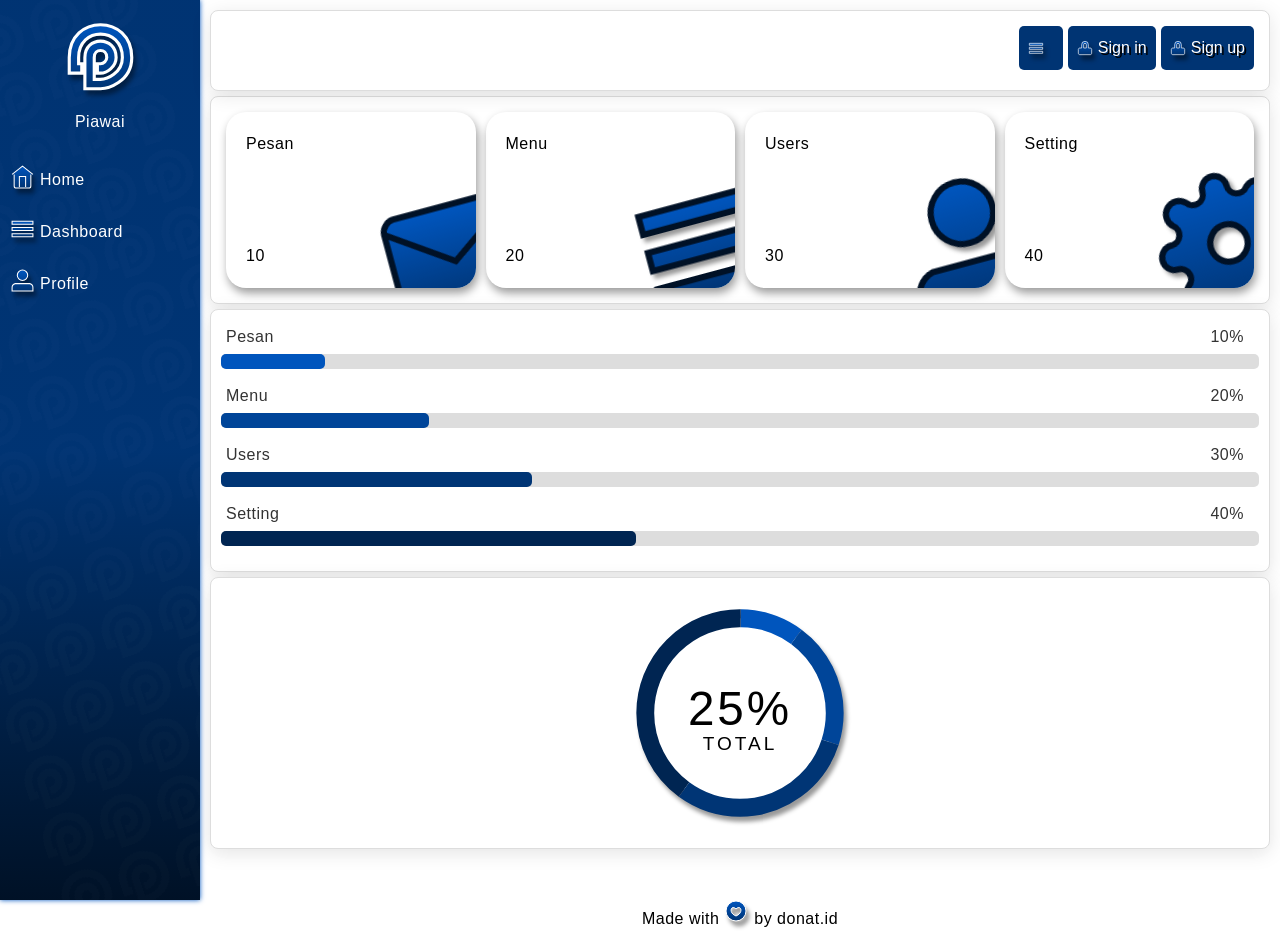
<file: dashboard/index.html>
<!DOCTYPE html>
<html lang="en" xmlns="http://www.w3.org/1999/xhtml">
<head>
<meta charset="utf-8">
<meta name="Description" content="DonatJS by Wawan Sismadi">
<meta name="viewport" content="width=device-width, initial-scale=1, maximum-scale=5">

<meta http-equiv="Cache-control" content="public" max-age="31536000">
<meta http-equiv="Cache-Control" content="max-age=1209600">
<!-- <link rel="manifest" href="https://donat.id/pwa/manifest.json"> -->
<!-- Add to home screen for Safari on iOS -->
<meta name="apple-mobile-web-app-capable" content="yes">
<meta name="apple-mobile-web-app-status-bar-style" content="black">
<meta name="apple-mobile-web-app-title" content="DonatJS UKM">
<meta name="mobile-web-app-capable" content="yes">

<link rel="apple-touch-icon" href="https://donat.id/pwa/icons/icon-152x152.png">

<!-- Windows related -->
<meta name="msapplication-TileImage" content="pwa/icons/icon-144x144.png">
<meta name="msapplication-TileColor" content="#386CC1">
<meta name="theme-color" content="#164391">

<meta property="og:title" content="UKM"/>
<meta property="og:image" content="https://donat.id/app/ukm/donat-ukm.png"/>
<meta property="og:description" content="Usaha Kecil Menengah"/>
<meta property="og:url" content="https://donat.id/app/ukm"/>
<meta property="og:image:width" content="1200" />
<meta property="og:image:height" content="627" />
<!-- TYPE BELOW IS PROBABLY: "website" or "article" or look on https://ogp.me/#types -->
<meta property="og:type" content="website"/>

<title>Piawai | Let's Code It</title>
<link rel="icon" type="image/svg+xml" href="favicon.svg">
<link rel="icon" type="image/png" href="favicon.png">

<link rel="icon" href="data:image/svg+xml,<svg xmlns='http://www.w3.org/2000/svg' viewBox='0 0 24 24'><path id='pathws' d='M 6 17 L 2 17 L 2 12 C 2 -2 22 -2 22 12 C 22 20 14 22 12 22 L 7 22 L 7 12 C 7 5 17 5 17 12 C 17 15 14 17 12 17 L 11 17 L 11 14 L 12 14 C 13 14 14 13 14 12 C 14 9 10 9 10 12 L 10 19 L 12 19 C 14 19 19 17 19 12 C 19 2 5 2 5 12 L 5 14 L 6 14 Z' /></svg>" type="image/svg+xml">

<link rel="stylesheet" type="text/css" href="/piawai/code/donat.css" async>
<link rel="stylesheet" type="text/css" href="/piawai/templates/donat/style.css" >
</head>
<body>
<div id="modal" class="hide depan"></div>
<div id="bawah"  class="toast hide" > info </div>
<div id="target-menu" class="menu no-print" tabindex="0" ></div>
<div id="main" class="main login" style="min-height: 400px;" >
<div id="header" class="header" ></div>
<div id="topmenu" class="topmenu sticky-top"> topmenu </div>
<div id="content" class="content" ></div>
<div id="target-footer" class="footer"></div>
</div>

<script type="text/javascript" src="/piawai/code/donat.js"></script>
<script type="text/javascript" src="/piawai/code/svg.js"></script>
<script type="text/javascript" src="/piawai/code/avatar.js"></script>

<script type="text/javascript" src="/piawai/login/login.js"></script>
<script type="text/javascript" src="/piawai/templates/donat/script.js"></script>

<script type="text/javascript" src="/piawai/templates/admin/script.js"></script>
<script type="text/javascript">
loadModularComponent('temp-footer', 'target-footer',[{ pesan: "piawai" } ]);
loadModularComponent('temp-menu', 'target-menu',[{ app: "." } ])
.then(() => {svg.di(); });
</script>

<script type="text/javascript" src="dashboard.js"></script>
<script type="text/javascript">
dashboard.controller.dashboard(1);
</script>

</body>
</html>
</file>
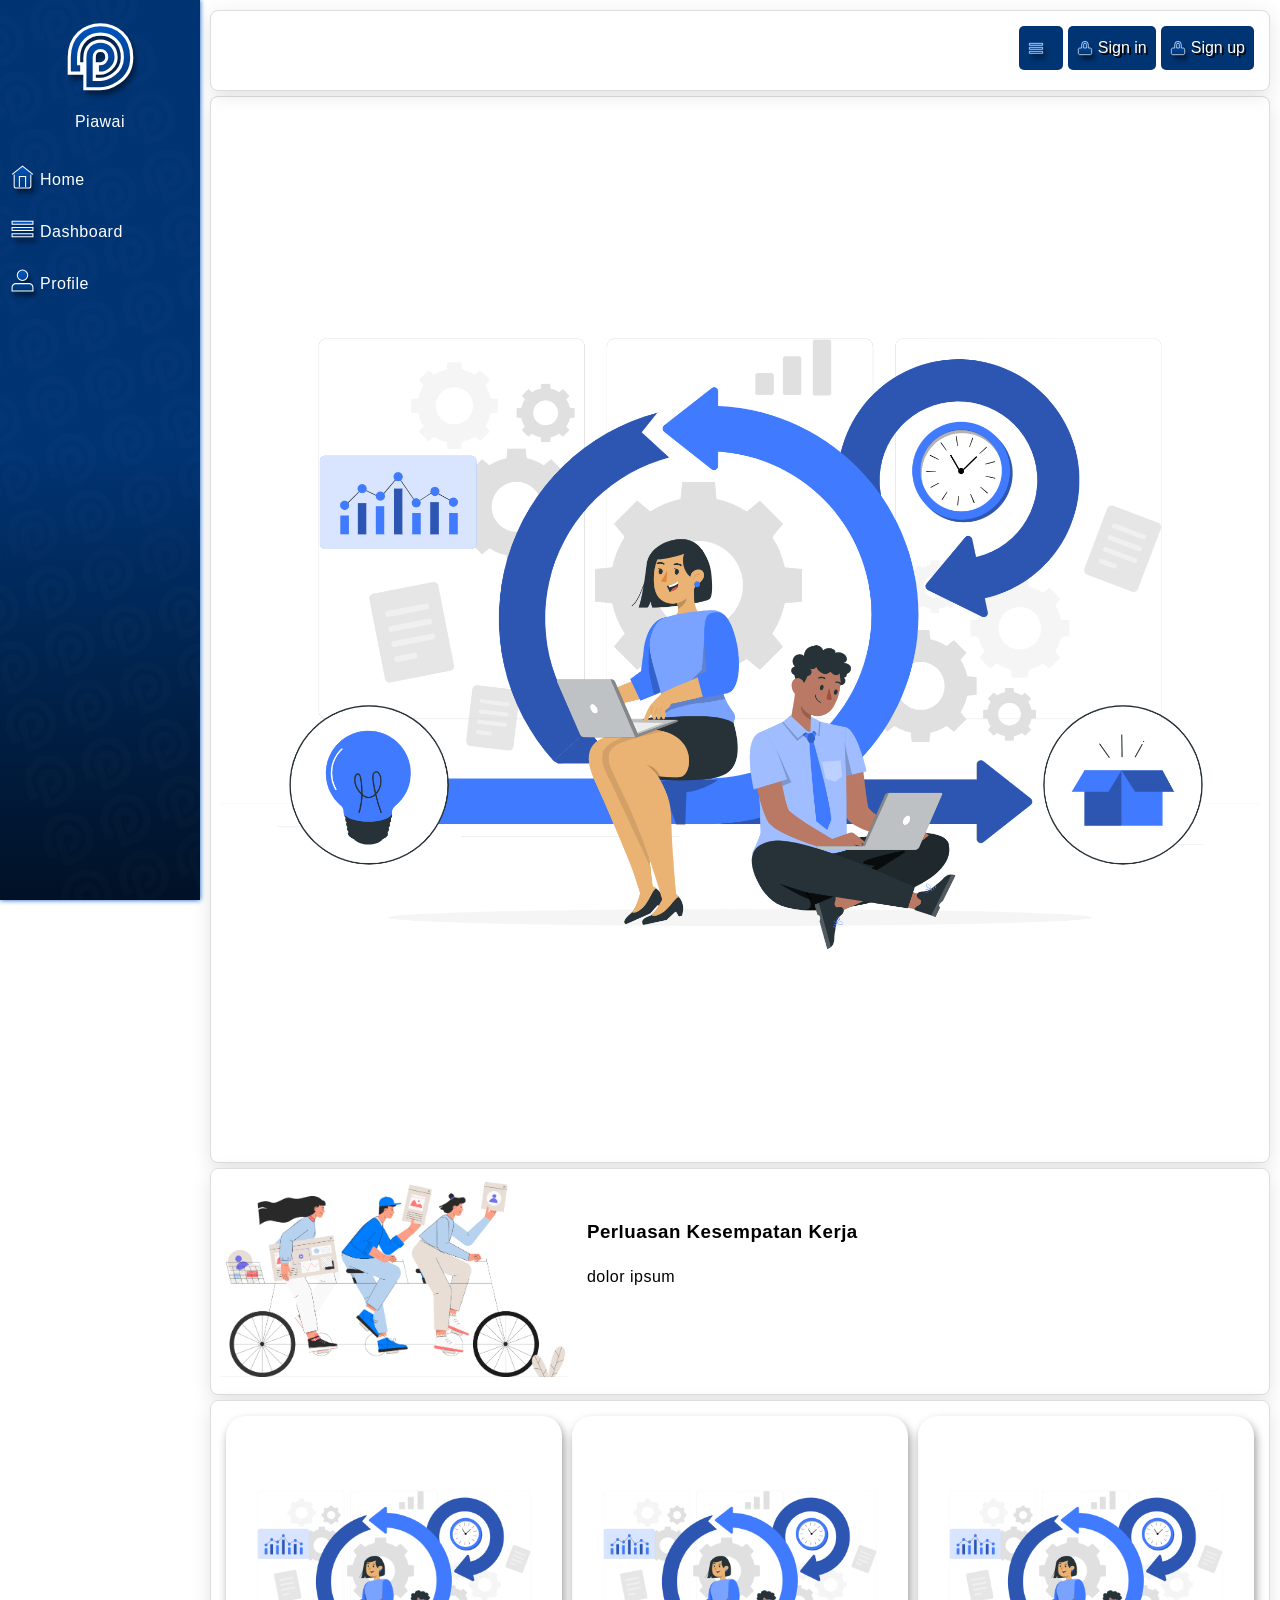
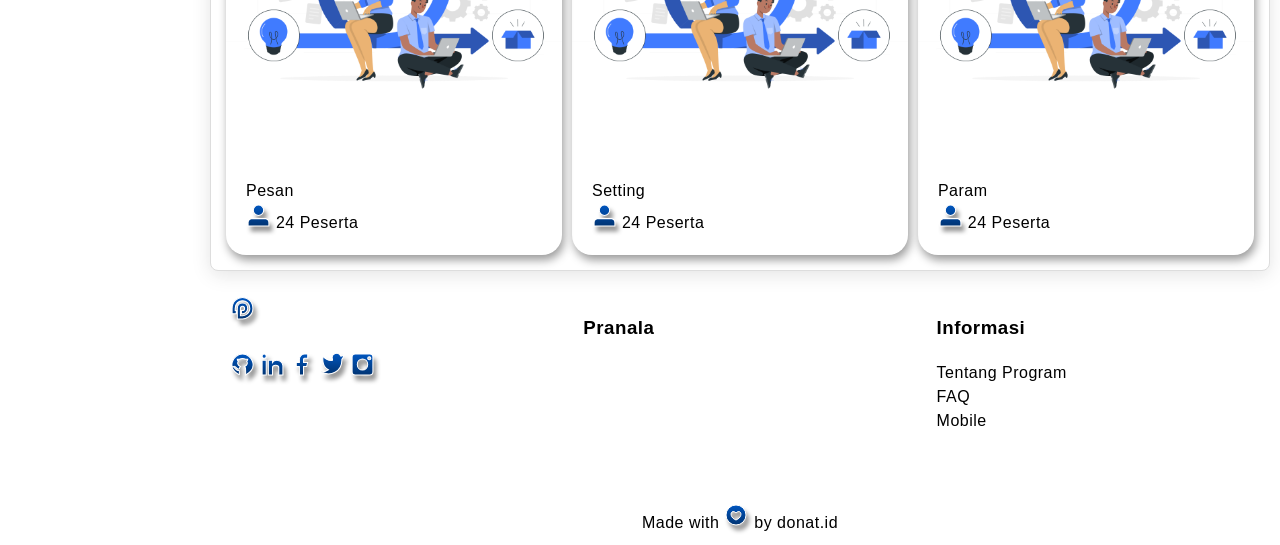
<file: lms/index.html>
<!DOCTYPE html>
<html lang="en" xmlns="http://www.w3.org/1999/xhtml">
<head>
<meta charset="utf-8">
<meta name="Description" content="DonatJS by Wawan Sismadi">
<meta name="viewport" content="width=device-width, initial-scale=1, maximum-scale=5">

<meta http-equiv="Cache-control" content="public" max-age="31536000">
<meta http-equiv="Cache-Control" content="max-age=1209600">
<!-- <link rel="manifest" href="https://donat.id/pwa/manifest.json"> -->
<!-- Add to home screen for Safari on iOS -->
<meta name="apple-mobile-web-app-capable" content="yes">
<meta name="apple-mobile-web-app-status-bar-style" content="black">
<meta name="apple-mobile-web-app-title" content="DonatJS UKM">
<meta name="mobile-web-app-capable" content="yes">

<link rel="apple-touch-icon" href="https://donat.id/pwa/icons/icon-152x152.png">

<!-- Windows related -->
<meta name="msapplication-TileImage" content="pwa/icons/icon-144x144.png">
<meta name="msapplication-TileColor" content="#386CC1">
<meta name="theme-color" content="#164391">

<meta property="og:title" content="UKM"/>
<meta property="og:image" content="https://donat.id/app/ukm/donat-ukm.png"/>
<meta property="og:description" content="Usaha Kecil Menengah"/>
<meta property="og:url" content="https://donat.id/app/ukm"/>
<meta property="og:image:width" content="1200" />
<meta property="og:image:height" content="627" />
<!-- TYPE BELOW IS PROBABLY: "website" or "article" or look on https://ogp.me/#types -->
<meta property="og:type" content="website"/>

<title>Piawai | Let's Code It</title>
<link rel="icon" type="image/svg+xml" href="favicon.svg">
<link rel="icon" type="image/png" href="favicon.png">

<link rel="icon" href="data:image/svg+xml,<svg xmlns='http://www.w3.org/2000/svg' viewBox='0 0 24 24'><path id='pathws' d='M 6 17 L 2 17 L 2 12 C 2 -2 22 -2 22 12 C 22 20 14 22 12 22 L 7 22 L 7 12 C 7 5 17 5 17 12 C 17 15 14 17 12 17 L 11 17 L 11 14 L 12 14 C 13 14 14 13 14 12 C 14 9 10 9 10 12 L 10 19 L 12 19 C 14 19 19 17 19 12 C 19 2 5 2 5 12 L 5 14 L 6 14 Z' /></svg>" type="image/svg+xml">

<link rel="stylesheet" type="text/css" href="/piawai/code/donat.css" async>
<link rel="stylesheet" type="text/css" href="/piawai/templates/donat/style.css" >
</head>
<body>
<div id="modal" class="hide depan"></div>
<div id="bawah"  class="toast hide" > info </div>
<div id="target-menu" class="menu no-print" tabindex="0" ></div>
<div id="main" class="main login" style="min-height: 400px;" >
<div id="header" class="header" ></div>
<div id="topmenu" class="topmenu sticky-top"> topmenu </div>
<div id="content" class="content" ></div>
<div id="target-footer" class="footer"></div>
</div>

<script type="text/javascript" src="/piawai/code/donat.js"></script>
<script type="text/javascript" src="/piawai/code/svg.js"></script>
<script type="text/javascript" src="/piawai/code/avatar.js"></script>

<script type="text/javascript" src="/piawai/login/login.js"></script>
<script type="text/javascript" src="/piawai/templates/donat/script.js"></script>

<script type="text/javascript" src="/piawai/templates/admin/script.js"></script>
<script type="text/javascript">
loadModularComponent('temp-footer', 'target-footer',[{ pesan: "piawai" } ]);
loadModularComponent('temp-menu', 'target-menu',[{ app: "lms" } ])
.then(() => {svg.di(); });
</script>

<script type="text/javascript" src="/piawai/web/home.js"></script>
<script type="text/javascript">
home.controller.home();
</script>

</body>
</html>
</file>
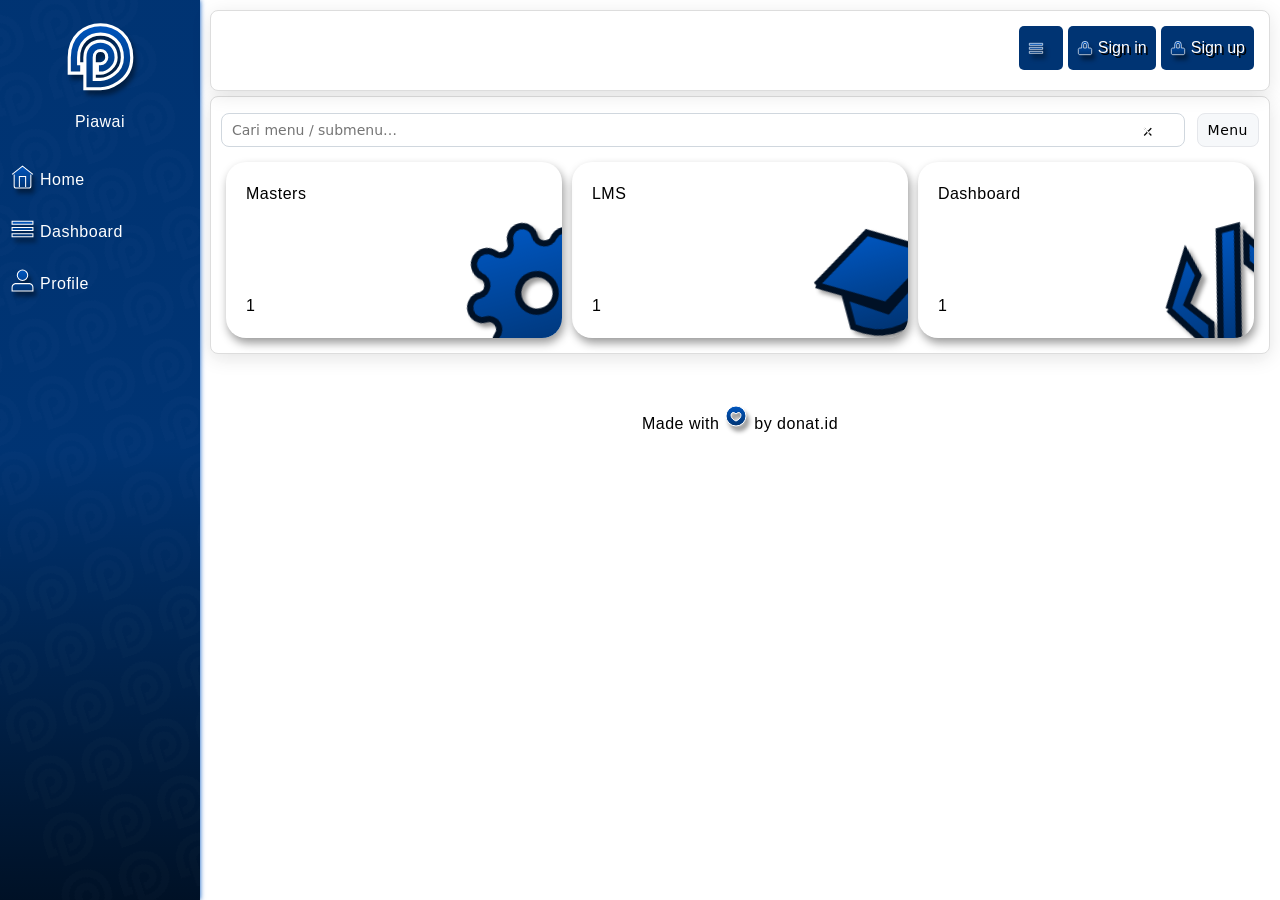
<file: menu/index.html>
<!DOCTYPE html>
<html lang="en" xmlns="http://www.w3.org/1999/xhtml">
<head>
<meta charset="utf-8">
<meta name="Description" content="DonatJS by Wawan Sismadi">
<meta name="viewport" content="width=device-width, initial-scale=1, maximum-scale=5">

<meta http-equiv="Cache-control" content="public" max-age="31536000">
<meta http-equiv="Cache-Control" content="max-age=1209600">
<!-- <link rel="manifest" href="https://donat.id/pwa/manifest.json"> -->
<!-- Add to home screen for Safari on iOS -->
<meta name="apple-mobile-web-app-capable" content="yes">
<meta name="apple-mobile-web-app-status-bar-style" content="black">
<meta name="apple-mobile-web-app-title" content="DonatJS UKM">
<meta name="mobile-web-app-capable" content="yes">

<link rel="apple-touch-icon" href="https://donat.id/pwa/icons/icon-152x152.png">

<!-- Windows related -->
<meta name="msapplication-TileImage" content="pwa/icons/icon-144x144.png">
<meta name="msapplication-TileColor" content="#386CC1">
<meta name="theme-color" content="#164391">

<meta property="og:title" content="UKM"/>
<meta property="og:image" content="https://donat.id/app/ukm/donat-ukm.png"/>
<meta property="og:description" content="Usaha Kecil Menengah"/>
<meta property="og:url" content="https://donat.id/app/ukm"/>
<meta property="og:image:width" content="1200" />
<meta property="og:image:height" content="627" />
<!-- TYPE BELOW IS PROBABLY: "website" or "article" or look on https://ogp.me/#types -->
<meta property="og:type" content="website"/>

<title>Piawai | Let's Code It</title>
<link rel="icon" type="image/svg+xml" href="favicon.svg">
<link rel="icon" type="image/png" href="favicon.png">

<link rel="icon" href="data:image/svg+xml,<svg xmlns='http://www.w3.org/2000/svg' viewBox='0 0 24 24'><path id='pathws' d='M 6 17 L 2 17 L 2 12 C 2 -2 22 -2 22 12 C 22 20 14 22 12 22 L 7 22 L 7 12 C 7 5 17 5 17 12 C 17 15 14 17 12 17 L 11 17 L 11 14 L 12 14 C 13 14 14 13 14 12 C 14 9 10 9 10 12 L 10 19 L 12 19 C 14 19 19 17 19 12 C 19 2 5 2 5 12 L 5 14 L 6 14 Z' /></svg>" type="image/svg+xml">

<link rel="stylesheet" type="text/css" href="/piawai/code/donat.css" async>
<link rel="stylesheet" type="text/css" href="/piawai/templates/donat/style.css" >
</head>
<body>
<div id="modal" class="hide depan"></div>
<div id="bawah"  class="toast hide" > info </div>
<div id="target-menu" class="menu no-print" tabindex="0" ></div>
<div id="main" class="main login" style="min-height: 400px;" >
<div id="header" class="header" ></div>
<div id="topmenu" class="topmenu sticky-top"> topmenu </div>
<div id="content" class="content" ></div>
<div id="target-footer" class="footer"></div>
</div>

<script type="text/javascript" src="/piawai/code/donat.js"></script>
<script type="text/javascript" src="/piawai/code/svg.js"></script>
<script type="text/javascript" src="/piawai/code/avatar.js"></script>

<script type="text/javascript" src="/piawai/login/login.js"></script>
<script type="text/javascript" src="/piawai/templates/donat/script.js"></script>

<script type="text/javascript" src="/piawai/templates/admin/script.js"></script>
<script type="text/javascript">
loadModularComponent('temp-footer', 'target-footer',[{ pesan: "piawai" } ]);
loadModularComponent('temp-menu', 'target-menu',[{ app: "." } ])
.then(() => {svg.di(); });
</script>

<script type="text/javascript" src="menu.js"></script>
<script type="text/javascript" src="akses.js"></script>
<script type="text/javascript" src="dashboard.js"></script>
<script type="text/javascript" src="param.js"></script>
<script type="text/javascript" src="pesan.js"></script>
<script type="text/javascript" src="setting.js"></script>
<script type="text/javascript" src="users.js"></script>

<script type="text/javascript">
menu.controller.menu(0);
</script>

</body>
</html>
</file>
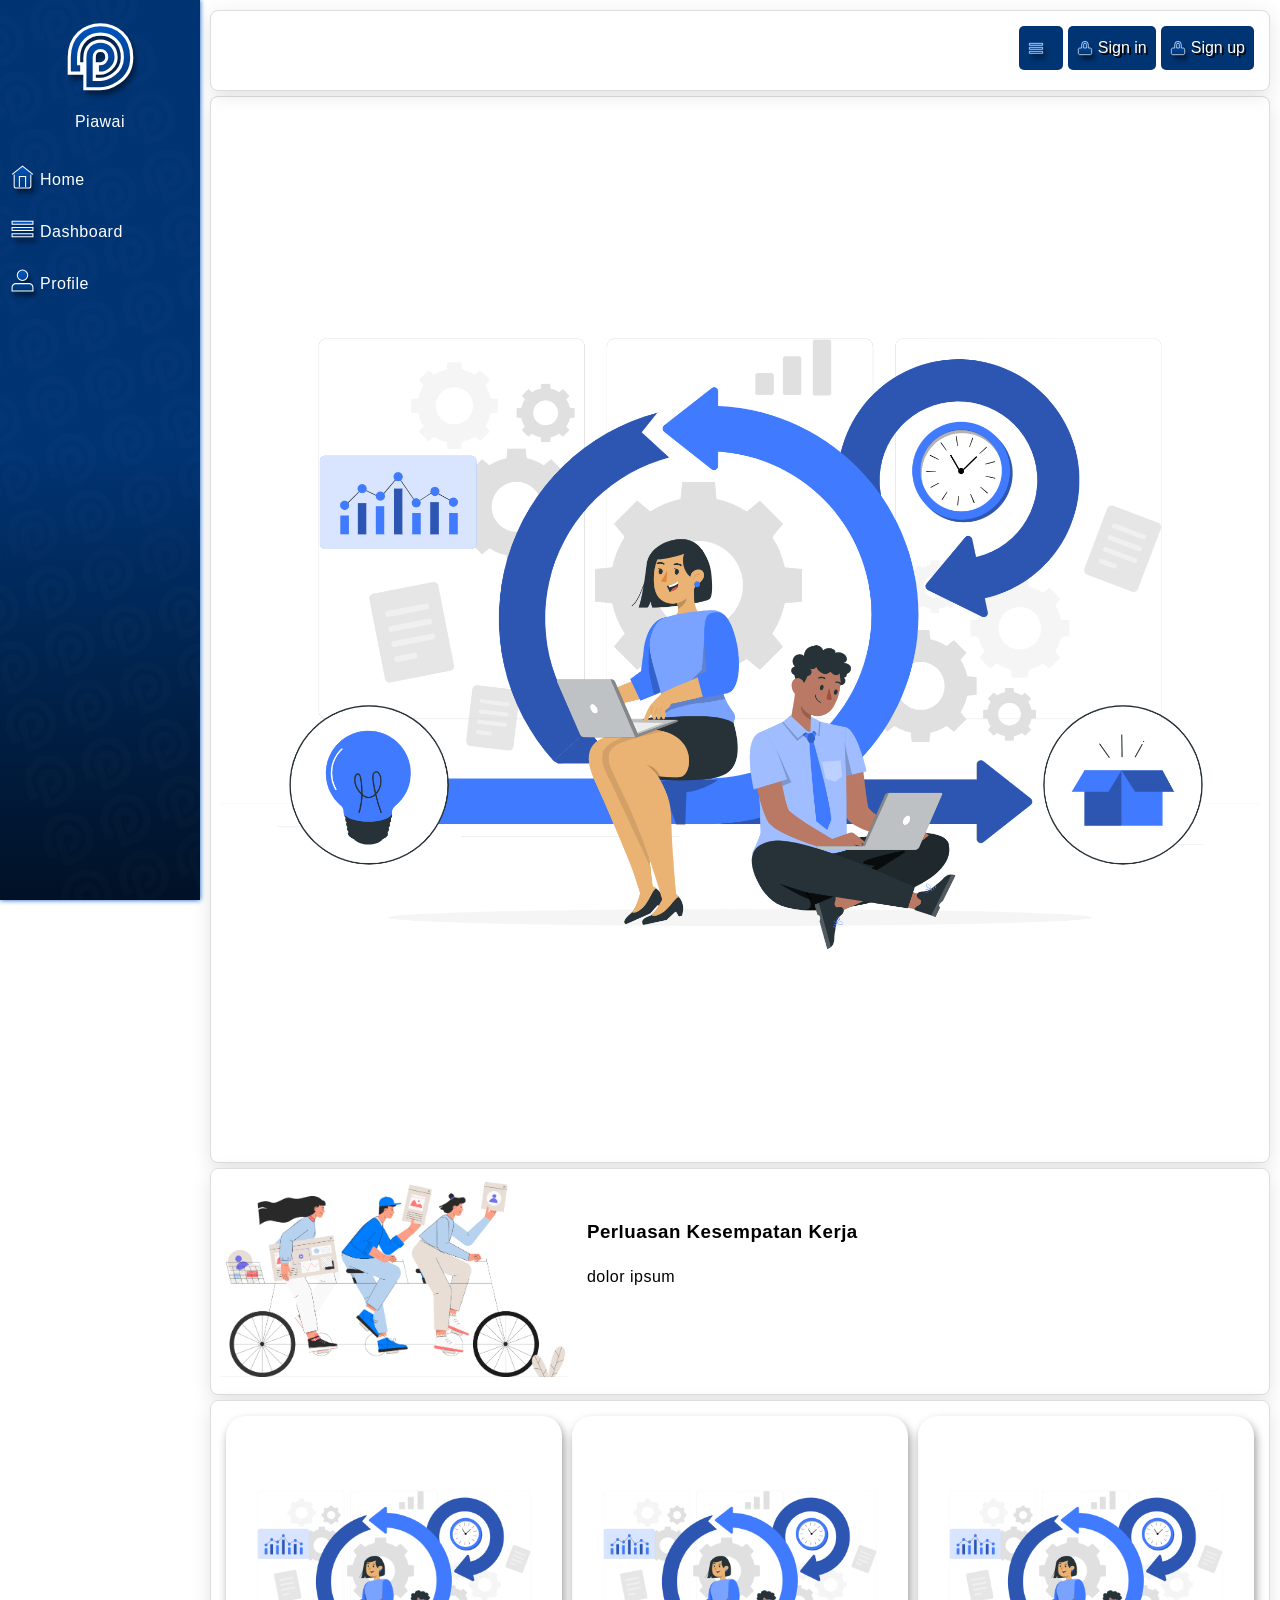
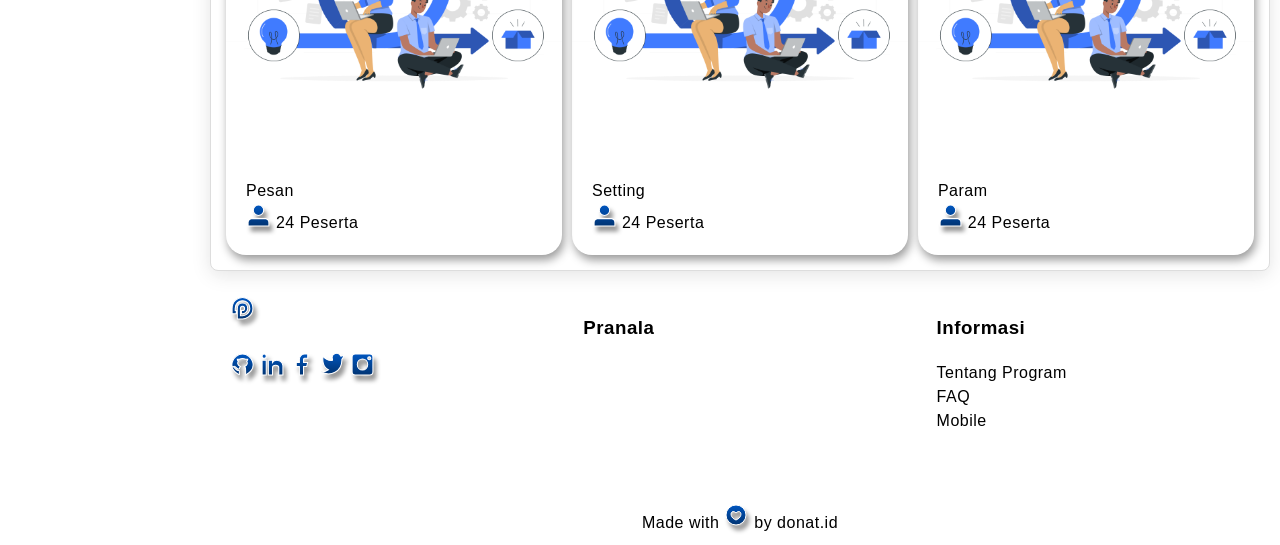
<file: piawai/index.html>
<!DOCTYPE html>
<html lang="en" xmlns="http://www.w3.org/1999/xhtml">
<head>
<meta charset="utf-8">
<meta name="Description" content="DonatJS by Wawan Sismadi">
<meta name="viewport" content="width=device-width, initial-scale=1, maximum-scale=5">

<meta http-equiv="Cache-control" content="public" max-age="31536000">
<meta http-equiv="Cache-Control" content="max-age=1209600">
<!-- <link rel="manifest" href="https://donat.id/pwa/manifest.json"> -->
<!-- Add to home screen for Safari on iOS -->
<meta name="apple-mobile-web-app-capable" content="yes">
<meta name="apple-mobile-web-app-status-bar-style" content="black">
<meta name="apple-mobile-web-app-title" content="DonatJS UKM">
<meta name="mobile-web-app-capable" content="yes">

<link rel="apple-touch-icon" href="https://donat.id/pwa/icons/icon-152x152.png">

<!-- Windows related -->
<meta name="msapplication-TileImage" content="pwa/icons/icon-144x144.png">
<meta name="msapplication-TileColor" content="#386CC1">
<meta name="theme-color" content="#164391">

<meta property="og:title" content="UKM"/>
<meta property="og:image" content="https://donat.id/app/ukm/donat-ukm.png"/>
<meta property="og:description" content="Usaha Kecil Menengah"/>
<meta property="og:url" content="https://donat.id/app/ukm"/>
<meta property="og:image:width" content="1200" />
<meta property="og:image:height" content="627" />
<!-- TYPE BELOW IS PROBABLY: "website" or "article" or look on https://ogp.me/#types -->
<meta property="og:type" content="website"/>

<title>Piawai | Let's Code It</title>
<link rel="icon" type="image/svg+xml" href="favicon.svg">
<link rel="icon" type="image/png" href="favicon.png">

<link rel="icon" href="data:image/svg+xml,<svg xmlns='http://www.w3.org/2000/svg' viewBox='0 0 24 24'><path id='pathws' d='M 6 17 L 2 17 L 2 12 C 2 -2 22 -2 22 12 C 22 20 14 22 12 22 L 7 22 L 7 12 C 7 5 17 5 17 12 C 17 15 14 17 12 17 L 11 17 L 11 14 L 12 14 C 13 14 14 13 14 12 C 14 9 10 9 10 12 L 10 19 L 12 19 C 14 19 19 17 19 12 C 19 2 5 2 5 12 L 5 14 L 6 14 Z' /></svg>" type="image/svg+xml">

<link rel="stylesheet" type="text/css" href="/piawai/code/donat.css" async>
<link rel="stylesheet" type="text/css" href="/piawai/templates/donat/style.css" >
</head>
<body>
<div id="modal" class="hide depan"></div>
<div id="bawah"  class="toast hide" > info </div>
<div id="target-menu" class="menu no-print" tabindex="0" ></div>
<div id="main" class="main login" style="min-height: 400px;" >
<div id="header" class="header" ></div>
<div id="topmenu" class="topmenu sticky-top"> topmenu </div>
<div id="content" class="content" ></div>
<div id="target-footer" class="footer"></div>
</div>

<script type="text/javascript" src="/piawai/code/donat.js"></script>
<script type="text/javascript" src="/piawai/code/svg.js"></script>
<script type="text/javascript" src="/piawai/code/avatar.js"></script>

<script type="text/javascript" src="/piawai/login/login.js"></script>
<script type="text/javascript" src="/piawai/templates/donat/script.js"></script>

<script type="text/javascript" src="/piawai/templates/admin/script.js"></script>
<script type="text/javascript">
loadModularComponent('temp-footer', 'target-footer',[{ pesan: "piawai" } ]);
loadModularComponent('temp-menu', 'target-menu',[{ app: "piawai" } ])
.then(() => {svg.di(); });
</script>

<script type="text/javascript" src="/piawai/web/home.js"></script>
<script type="text/javascript">
home.controller.home();
</script>

</body>
</html>
</file>
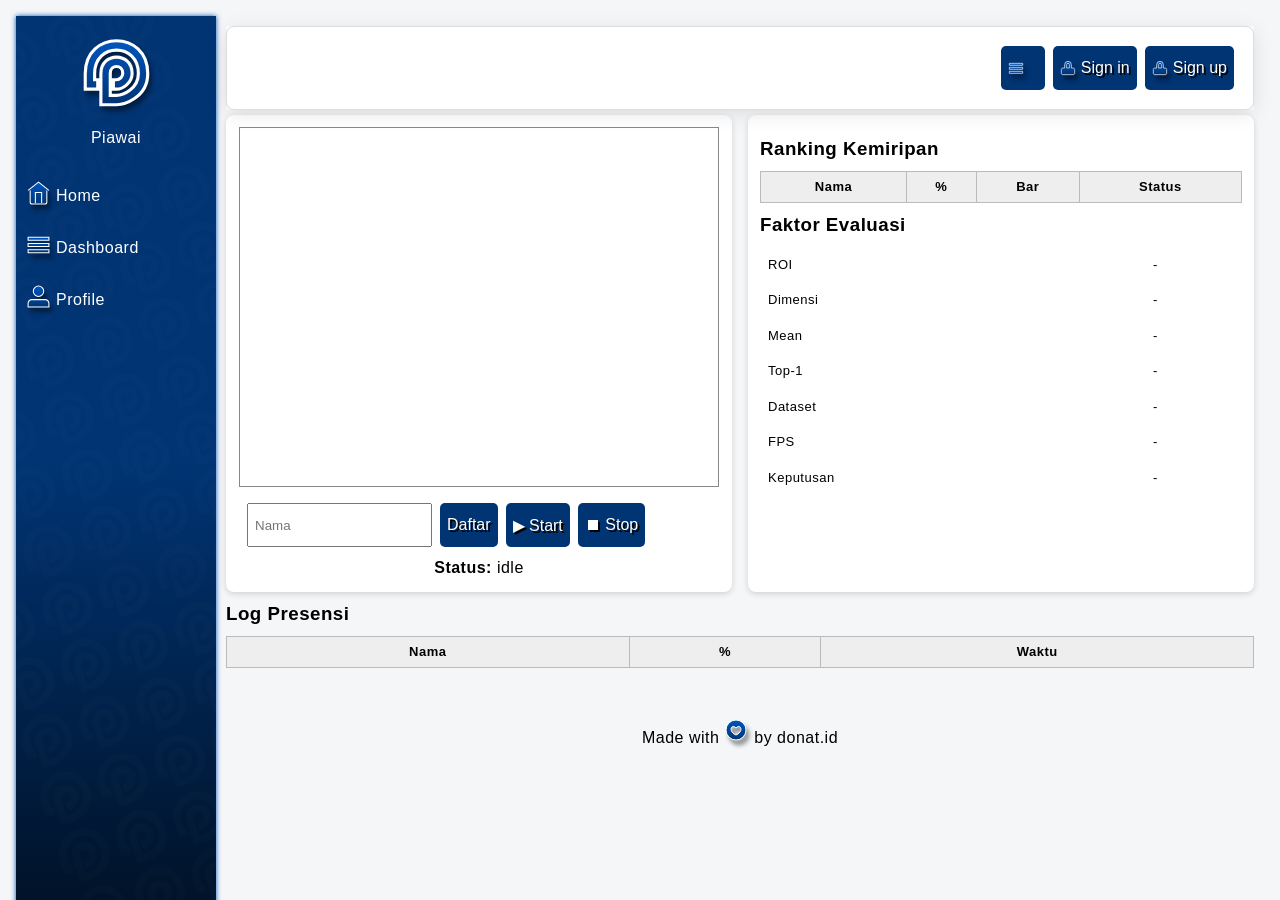
<file: presensi/index.html>
<!DOCTYPE html>
<html lang="en" xmlns="http://www.w3.org/1999/xhtml">
<head>
<meta charset="utf-8">
<meta name="Description" content="DonatJS by Wawan Sismadi">
<meta name="viewport" content="width=device-width, initial-scale=1, maximum-scale=5">

<meta http-equiv="Cache-control" content="public" max-age="31536000">
<meta http-equiv="Cache-Control" content="max-age=1209600">
<!-- <link rel="manifest" href="https://donat.id/pwa/manifest.json"> -->
<!-- Add to home screen for Safari on iOS -->
<meta name="apple-mobile-web-app-capable" content="yes">
<meta name="apple-mobile-web-app-status-bar-style" content="black">
<meta name="apple-mobile-web-app-title" content="DonatJS UKM">
<meta name="mobile-web-app-capable" content="yes">

<link rel="apple-touch-icon" href="https://donat.id/pwa/icons/icon-152x152.png">

<!-- Windows related -->
<meta name="msapplication-TileImage" content="pwa/icons/icon-144x144.png">
<meta name="msapplication-TileColor" content="#386CC1">
<meta name="theme-color" content="#164391">

<meta property="og:title" content="UKM"/>
<meta property="og:image" content="https://donat.id/app/ukm/donat-ukm.png"/>
<meta property="og:description" content="Usaha Kecil Menengah"/>
<meta property="og:url" content="https://donat.id/app/ukm"/>
<meta property="og:image:width" content="1200" />
<meta property="og:image:height" content="627" />
<!-- TYPE BELOW IS PROBABLY: "website" or "article" or look on https://ogp.me/#types -->
<meta property="og:type" content="website"/>

<title>Piawai | Let's Code It</title>
<link rel="icon" type="image/svg+xml" href="favicon.svg">
<link rel="icon" type="image/png" href="favicon.png">

<link rel="icon" href="data:image/svg+xml,<svg xmlns='http://www.w3.org/2000/svg' viewBox='0 0 24 24'><path id='pathws' d='M 6 17 L 2 17 L 2 12 C 2 -2 22 -2 22 12 C 22 20 14 22 12 22 L 7 22 L 7 12 C 7 5 17 5 17 12 C 17 15 14 17 12 17 L 11 17 L 11 14 L 12 14 C 13 14 14 13 14 12 C 14 9 10 9 10 12 L 10 19 L 12 19 C 14 19 19 17 19 12 C 19 2 5 2 5 12 L 5 14 L 6 14 Z' /></svg>" type="image/svg+xml">

<link rel="stylesheet" type="text/css" href="/piawai/code/donat.css" async>
<link rel="stylesheet" type="text/css" href="/piawai/templates/donat/style.css" >
<style>
body{
  font-family:Arial;
  background:#f4f6f8;
  margin:0;
  padding:16px;
}

h2,h3{margin:8px 0}

.container{
  display:grid;
  grid-template-columns: 1fr 1fr;
  gap:16px;
}

.card{
  background:#fff;
  padding:12px;
  border-radius:8px;
  box-shadow:0 2px 6px rgba(0,0,0,.15);
}

.video-area{
  text-align:center;
}

canvas{
  width:100%;
  max-width:480px;
  aspect-ratio:4/3;
  border:1px solid #888;
}

button,input{
  padding:6px;
  margin:4px;
}

table{
  border-collapse:collapse;
  width:100%;
  font-size:13px;
}

th,td{
  border:1px solid #bbb;
  padding:5px;
  text-align:center;
}

th{background:#eee}

.bar svg{width:140px;height:16px}
.match{color:#4CAF50;font-weight:bold}
.nomatch{color:#F44336;font-weight:bold}

@media(max-width:900px){
  .container{
    grid-template-columns:1fr;
  }
}
</style>
</head>

<body>


  <div id="modal" class="hide depan"></div>
  <div id="bawah"  class="toast hide" > info </div>
  <div id="target-menu" class="menu no-print" tabindex="0" ></div>
  <div id="main" class="main login" style="min-height: 400px;" >
  <div id="header" class="header" ></div>
  <div id="topmenu" class="topmenu sticky-top"> topmenu </div>


<div class="container">

<!-- ===== LEFT ===== -->
<div class="card video-area">

<!-- VIDEO OFFSCREEN (AMAN) -->
<video id="video" autoplay muted playsinline
style="
  position:absolute;
  left:-10000px;
  top:-10000px;
  width:160px;
  height:120px;
  opacity:0;
"></video>

<canvas id="canvas" width="320" height="240"></canvas><br>
<div class="gButton">
<input id="nama" placeholder="Nama">
<button onclick="enroll()">Daftar</button><br>

<button onclick="startScan()">▶ Start</button>
<button onclick="stopScan()">⏹ Stop</button>
</div>

<div id="status"><b>Status:</b> idle</div>

</div>

<!-- ===== RIGHT ===== -->
<div class="card">

<h3>Ranking Kemiripan</h3>
<table>
<thead>
<tr><th>Nama</th><th>%</th><th>Bar</th><th>Status</th></tr>
</thead>
<tbody id="rankTable"></tbody>
</table>

<h3>Faktor Evaluasi</h3>
<table>
<tr><td>ROI</td><td id="fROI">-</td></tr>
<tr><td>Dimensi</td><td id="fDim">-</td></tr>
<tr><td>Mean</td><td id="fMean">-</td></tr>
<tr><td>Top-1</td><td id="fTop1">-</td></tr>
<tr><td>Dataset</td><td id="fSize">-</td></tr>
<tr><td>FPS</td><td id="fFPS">-</td></tr>
<tr><td>Keputusan</td><td id="fDecision">-</td></tr>
</table>

</div>

</div>

<h3>Log Presensi</h3>
<table>
<thead><tr><th>Nama</th><th>%</th><th>Waktu</th></tr></thead>
<tbody id="log1"></tbody>
</table>

<div id="content" class="content" ></div>
<div id="target-footer" class="footer"></div>
</div>


<script type="text/javascript" src="/piawai/code/donat.js"></script>
<script type="text/javascript" src="/piawai/code/svg.js"></script>
<!-- <script type="text/javascript" src="/piawai/code/avatar.js"></script> -->

<script type="text/javascript" src="/piawai/login/login.js"></script>
<script type="text/javascript" src="/piawai/templates/donat/script.js"></script>

<script type="text/javascript" src="/piawai/templates/admin/script.js"></script>
<script type="text/javascript">
loadModularComponent('temp-footer', 'target-footer',[{ pesan: "piawai" } ]);
loadModularComponent('temp-menu', 'target-menu',[{ app: "finance" } ])
.then(() => {svg.di(); });
</script>

<script src="https://docs.opencv.org/4.x/opencv.js"></script>
<script type="text/javascript" src="presensi.js"></script>



</body>
</html>
</file>
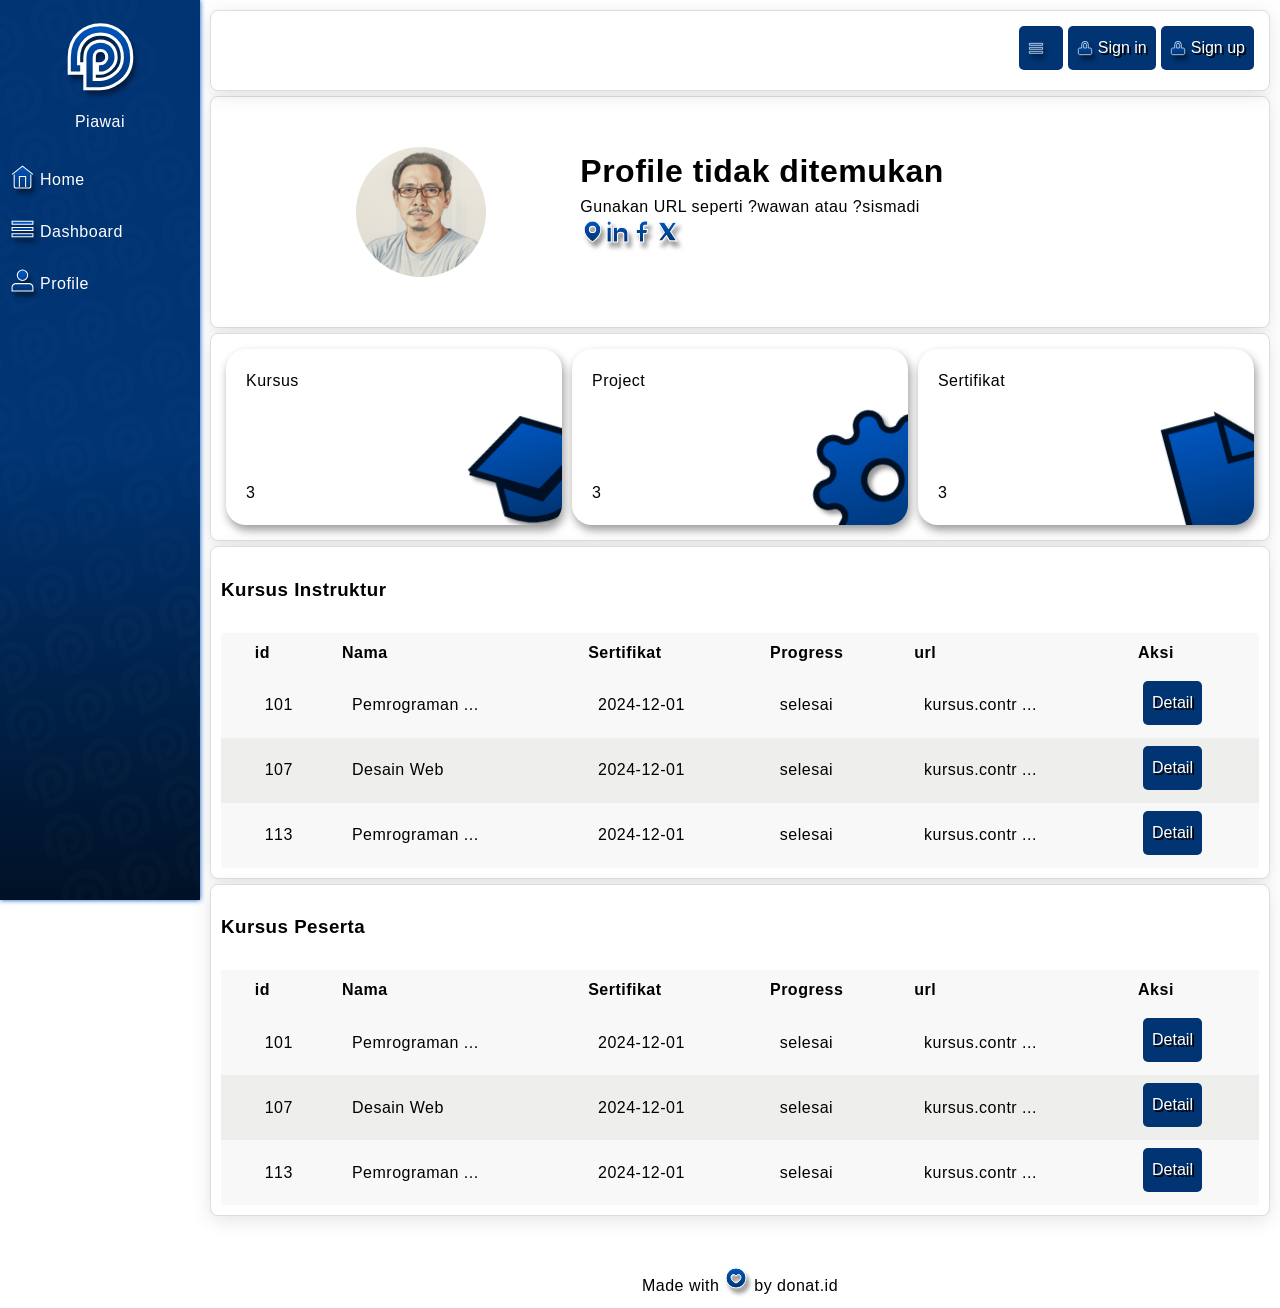
<file: profile/index.html>
<!DOCTYPE html>
<html lang="en" xmlns="http://www.w3.org/1999/xhtml">
<head>
<meta charset="utf-8">
<meta name="Description" content="DonatJS by Wawan Sismadi">
<meta name="viewport" content="width=device-width, initial-scale=1, maximum-scale=5">

<meta http-equiv="Cache-control" content="public" max-age="31536000">
<meta http-equiv="Cache-Control" content="max-age=1209600">
<!-- <link rel="manifest" href="https://donat.id/pwa/manifest.json"> -->
<!-- Add to home screen for Safari on iOS -->
<meta name="apple-mobile-web-app-capable" content="yes">
<meta name="apple-mobile-web-app-status-bar-style" content="black">
<meta name="apple-mobile-web-app-title" content="DonatJS UKM">
<meta name="mobile-web-app-capable" content="yes">

<link rel="apple-touch-icon" href="https://donat.id/pwa/icons/icon-152x152.png">

<!-- Windows related -->
<meta name="msapplication-TileImage" content="pwa/icons/icon-144x144.png">
<meta name="msapplication-TileColor" content="#386CC1">
<meta name="theme-color" content="#164391">

<meta property="og:title" content="UKM"/>
<meta property="og:image" content="https://donat.id/app/ukm/donat-ukm.png"/>
<meta property="og:description" content="Usaha Kecil Menengah"/>
<meta property="og:url" content="https://donat.id/app/ukm"/>
<meta property="og:image:width" content="1200" />
<meta property="og:image:height" content="627" />
<!-- TYPE BELOW IS PROBABLY: "website" or "article" or look on https://ogp.me/#types -->
<meta property="og:type" content="website"/>

<title>Piawai | Let's Code It</title>
<link rel="icon" type="image/svg+xml" href="favicon.svg">
<link rel="icon" type="image/png" href="favicon.png">

<link rel="icon" href="data:image/svg+xml,<svg xmlns='http://www.w3.org/2000/svg' viewBox='0 0 24 24'><path id='pathws' d='M 6 17 L 2 17 L 2 12 C 2 -2 22 -2 22 12 C 22 20 14 22 12 22 L 7 22 L 7 12 C 7 5 17 5 17 12 C 17 15 14 17 12 17 L 11 17 L 11 14 L 12 14 C 13 14 14 13 14 12 C 14 9 10 9 10 12 L 10 19 L 12 19 C 14 19 19 17 19 12 C 19 2 5 2 5 12 L 5 14 L 6 14 Z' /></svg>" type="image/svg+xml">

<link rel="stylesheet" type="text/css" href="/piawai/code/donat.css" async>
<link rel="stylesheet" type="text/css" href="/piawai/templates/donat/style.css" >
</head>
<body>
<div id="modal" class="hide depan"></div>
<div id="bawah"  class="toast hide" > info </div>
<div id="target-menu" class="menu no-print" tabindex="0" ></div>
<div id="main" class="main login" style="min-height: 400px;" >
<div id="header" class="header" ></div>
<div id="topmenu" class="topmenu sticky-top"> topmenu </div>
<div id="content" class="content" ></div>
<div id="target-footer" class="footer"></div>
</div>

<script type="text/javascript" src="/piawai/code/donat.js"></script>
<script type="text/javascript" src="/piawai/code/svg.js"></script>
<script type="text/javascript" src="/piawai/code/avatar.js"></script>

<script type="text/javascript" src="/piawai/login/login.js"></script>
<script type="text/javascript" src="/piawai/templates/donat/script.js"></script>

<script type="text/javascript" src="/piawai/templates/admin/script.js"></script>
<script type="text/javascript">
loadModularComponent('temp-footer', 'target-footer',[{ pesan: "piawai" } ]);
loadModularComponent('temp-menu', 'target-menu',[{ app: "." } ])
.then(() => {svg.di(); });
</script>

<script type="text/javascript" src="profile.js"></script>
<script type="text/javascript">
profile.controller.profile();

var profiles = {
  wawan: {
    name: "Wawan Sismadi",
    desc: "Web Developer & Researcher"
  },
  fatih: {
    name: "Al Fatih Fawaz Sismadi",
    desc: "Software Architect & Cloud Engineer"
  }
};

var param = window.location.search.substring(1).toLowerCase();

if (profiles[param]) {
  profile.model.profile.username=profiles[param].name;

  document.getElementById("username").innerText = profiles[param].name;
  document.getElementById("desc").innerText = profiles[param].desc;
} else {
  document.getElementById("username").innerText = "Profile tidak ditemukan";
  document.getElementById("desc").innerText = "Gunakan URL seperti ?wawan atau ?sismadi";
}
</script>


</body>
</html>
</file>
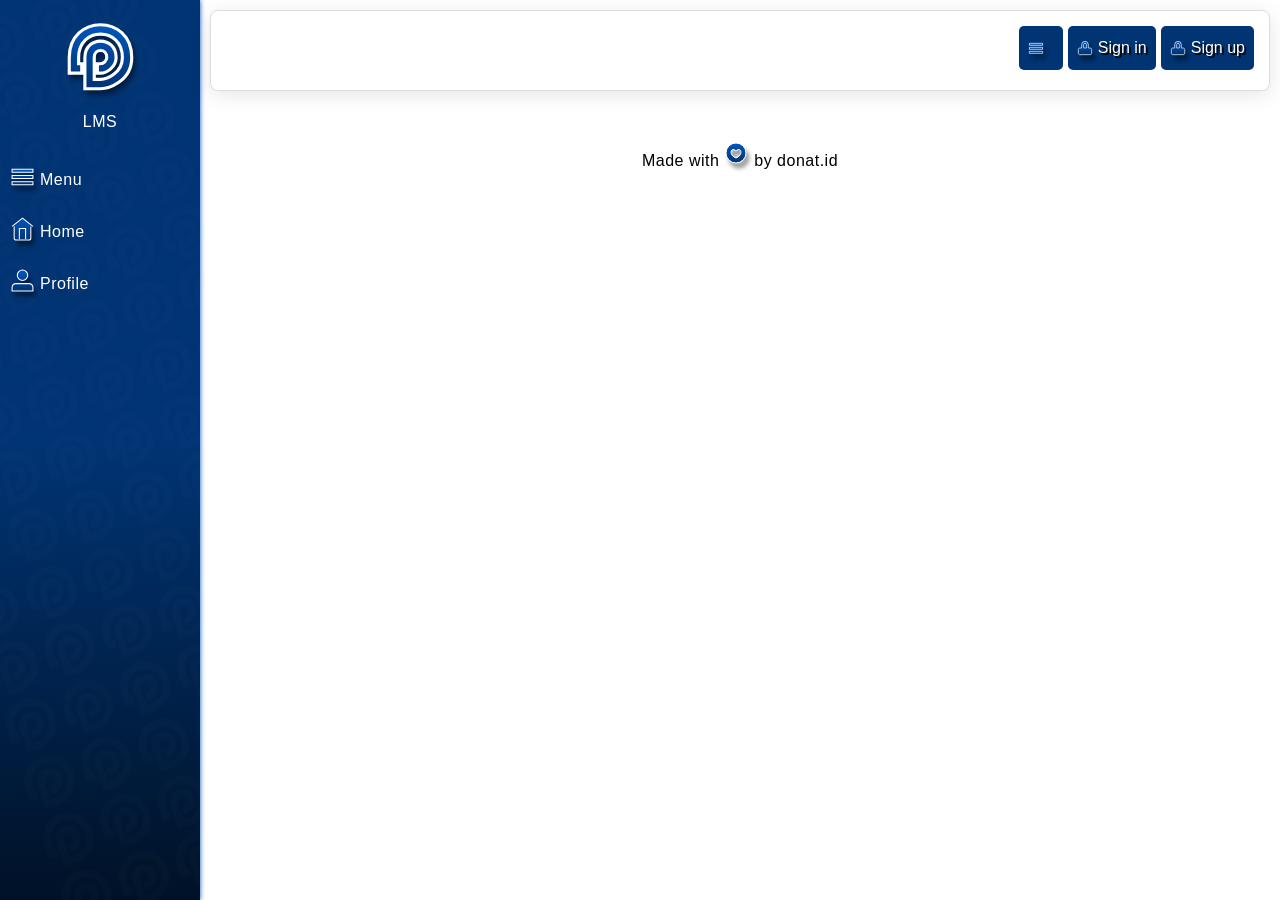
<file: lms/course/index.html>
<!DOCTYPE html>
<html lang="en" xmlns="http://www.w3.org/1999/xhtml">
<head>
<meta charset="utf-8">
<meta name="Description" content="DonatJS by Wawan Sismadi">
<meta name="viewport" content="width=device-width, initial-scale=1, maximum-scale=5">

<meta http-equiv="Cache-control" content="public" max-age="31536000">
<meta http-equiv="Cache-Control" content="max-age=1209600">


<!-- <link rel="manifest" href="https://donat.id/pwa/manifest.json"> -->

<!-- Add to home screen for Safari on iOS -->
<meta name="apple-mobile-web-app-capable" content="yes">
<meta name="apple-mobile-web-app-status-bar-style" content="black">
<meta name="apple-mobile-web-app-title" content="DonatJS UKM">
<meta name="mobile-web-app-capable" content="yes">

<link rel="apple-touch-icon" href="https://donat.id/pwa/icons/icon-152x152.png">

<!-- Windows related -->
<meta name="msapplication-TileImage" content="pwa/icons/icon-144x144.png">
<meta name="msapplication-TileColor" content="#386CC1">
<meta name="theme-color" content="#164391">

<meta property="og:title" content="UKM"/>
<meta property="og:image" content="https://donat.id/app/ukm/donat-ukm.png"/>
<meta property="og:description" content="Usaha Kecil Menengah"/>
<meta property="og:url" content="https://donat.id/app/ukm"/>
<meta property="og:image:width" content="1200" />
<meta property="og:image:height" content="627" />
<!-- TYPE BELOW IS PROBABLY: "website" or "article" or look on https://ogp.me/#types -->
<meta property="og:type" content="website"/>

<title>Piawai | Let's Code It</title>
<link rel="icon" type="image/svg+xml" href="favicon.svg">
<link rel="icon" type="image/png" href="favicon.png">

<link rel="icon" href="data:image/svg+xml,<svg xmlns='http://www.w3.org/2000/svg' viewBox='0 0 24 24'><path id='pathws' d='M 6 17 L 2 17 L 2 12 C 2 -2 22 -2 22 12 C 22 20 14 22 12 22 L 7 22 L 7 12 C 7 5 17 5 17 12 C 17 15 14 17 12 17 L 11 17 L 11 14 L 12 14 C 13 14 14 13 14 12 C 14 9 10 9 10 12 L 10 19 L 12 19 C 14 19 19 17 19 12 C 19 2 5 2 5 12 L 5 14 L 6 14 Z' /></svg>" type="image/svg+xml">

<link rel="stylesheet" type="text/css" href="/piawai/code/donat.css" async>
<link rel="stylesheet" type="text/css" href="/piawai/templates/donat/style.css" >
<link rel="stylesheet" type="text/css" href="style.css" >
<!-- <link rel="stylesheet" type="text/css" href="code/svg.css" > -->


</head>
<body>


<div id="modal" class="hide depan"></div>
<div id="bawah"  class="toast hide" > info </div>


<div id="pdf-modal" class="hide depan">
<div class="modal">
<div class="row modalbar">
<span class="kiri" >Modal</span>
<button class="kanan merah modalclose" onclick="closeModals()">X</button>
</div>
<canvas id="pdf-canvas" style="width:100%; border:1px solid #ccc;"></canvas>
<div class="gButton"  >
<button class="Button" onclick="prevPage()">Sebelumnya</button>
<span>Halaman <span id="page-num">1</span> / <span id="page-count">1</span></span>
<button class="Button" onclick="nextPage()">Selanjutnya</button>
</div>

</div>
</div>

<!-- menu -->
<div id="menu" class="menu no-print" tabindex="0" >
<div class="logo hide"><a href="#"><i class="di-piawai"></i>LMS</a></div>
<ul id='leftmenu'>
<li><a href="/lms/menu/"> <i class="di-menu"></i> Menu</a></li>
<li class="item"><a href="/lms"> <i class="di-house"></i>Home</a></li>
<li><a href="/lms/profile/" > <i class="di-person"></i> Profile</a></li>
</ul>
</div>


<div id="main" class="main login" style="min-height: 400px;" >

  <div id="header" class="header" ></div>
  <div id="topmenu" class="topmenu sticky-top"> disini </div>
<div id="content" class="content" ></div>


<div id="footer" class="footer" >
Made with <svg class="svgicon" >
<defs>
<linearGradient id="gradient" x1="50%" y1="-2.48949813e-15%" x2="50%" y2="100%" >
<stop stop-color="red" offset="0%"/>
<stop stop-color="red" offset="100%"/>
</linearGradient>
</defs>
<path  id="pathws" d="M12 10C7 5 4 14 12 17 20 14 17 5 12 10M12 22A8 8 0 0112 2 8 8 0 0112 22Z"></path>
</svg> by donat.id
</div>

</div>

<script type="text/javascript" src="/piawai/code/donat.js"></script>
<script type="text/javascript" src="/piawai/code/svg.js"></script>
<script type="text/javascript" src="/piawai/code/avatar.js"></script>

<script type="text/javascript" src="/piawai/login/login.js"></script>
<script type="text/javascript" src="/piawai/templates/donat/script.js"></script>



<script type="text/javascript" src="kursus.js"></script>

<script type="text/javascript" src="modul.js"></script>
<script type="text/javascript" src="kuis.js"></script>
<script type="text/javascript" src="mp4.js"></script>
<!-- <script src="https://cdnjs.cloudflare.com/ajax/libs/pdf.js/3.4.120/pdf.min.js"></script> -->
<script type="text/javascript" src="pdf.min.js"></script>
<script type="text/javascript" src="pdf.js"></script>


<script type="text/javascript">
/* init */
// kursus.controller.kursus();
svg.di();

/* data */
var profiles = [
  {
    id: 1,
    slug: "pemrograman-web",
    name: "Piawai Akademi",
    desc: "Web Developer"
  },
  {
    id: 2,
    slug: "pemrograman-mobile",
    name: "Al Fatih Fawaz Sismadi",
    desc: "Software Architect & Cloud Engineer"
  },
  {
    id: 3,
    slug: "desain-web",
    name: "Al Fatih Fawaz Sismadi",
    desc: "Software Architect & Cloud Engineer"
  }
];

/* ambil slug dari URL */
var slug = window.location.search
  .replace("?", "")
  .toLowerCase();

/* cari profile berdasarkan slug */
var profile = profiles.find(function(item){
  return item.slug === slug;
});

/* aksi */
if (profile) {
  kursus.controller.materi(profile.id);

  // optional
  // document.getElementById("username").innerText = profile.name;
  // document.getElementById("desc").innerText = profile.desc;

} else {
  kursus.controller.kursus();

  console.warn("Course tidak ditemukan:", slug);
}
</script>




</body>
</html>
</file>
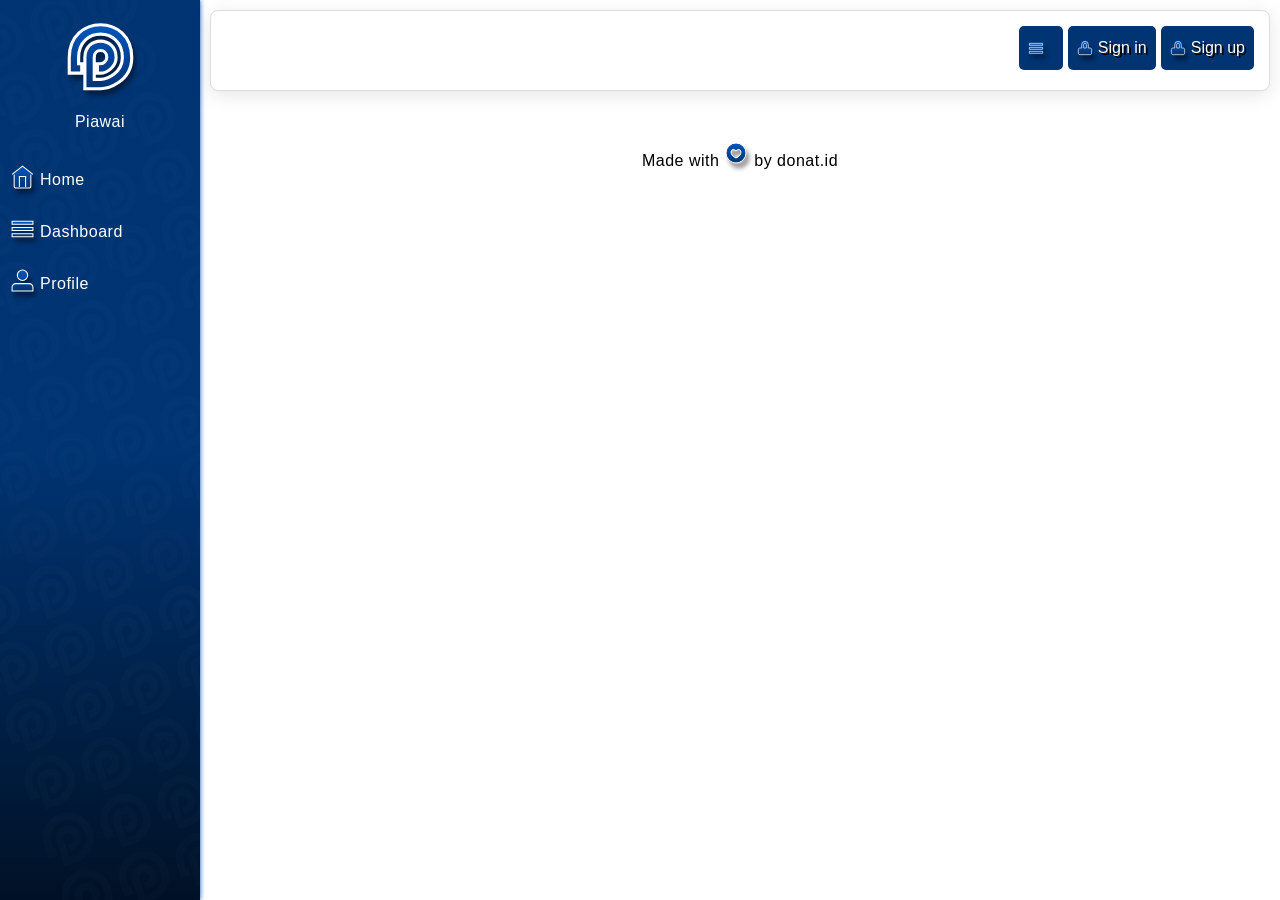
<file: lms/instruktur/index.html>
<!DOCTYPE html>
<html lang="en" xmlns="http://www.w3.org/1999/xhtml">
<head>
<meta charset="utf-8">
<meta name="Description" content="DonatJS by Wawan Sismadi">
<meta name="viewport" content="width=device-width, initial-scale=1, maximum-scale=5">

<meta http-equiv="Cache-control" content="public" max-age="31536000">
<meta http-equiv="Cache-Control" content="max-age=1209600">
<!-- <link rel="manifest" href="https://donat.id/pwa/manifest.json"> -->
<!-- Add to home screen for Safari on iOS -->
<meta name="apple-mobile-web-app-capable" content="yes">
<meta name="apple-mobile-web-app-status-bar-style" content="black">
<meta name="apple-mobile-web-app-title" content="DonatJS UKM">
<meta name="mobile-web-app-capable" content="yes">

<link rel="apple-touch-icon" href="https://donat.id/pwa/icons/icon-152x152.png">

<!-- Windows related -->
<meta name="msapplication-TileImage" content="pwa/icons/icon-144x144.png">
<meta name="msapplication-TileColor" content="#386CC1">
<meta name="theme-color" content="#164391">

<meta property="og:title" content="UKM"/>
<meta property="og:image" content="https://donat.id/app/ukm/donat-ukm.png"/>
<meta property="og:description" content="Usaha Kecil Menengah"/>
<meta property="og:url" content="https://donat.id/app/ukm"/>
<meta property="og:image:width" content="1200" />
<meta property="og:image:height" content="627" />
<!-- TYPE BELOW IS PROBABLY: "website" or "article" or look on https://ogp.me/#types -->
<meta property="og:type" content="website"/>

<title>Piawai | Let's Code It</title>
<link rel="icon" type="image/svg+xml" href="favicon.svg">
<link rel="icon" type="image/png" href="favicon.png">

<link rel="icon" href="data:image/svg+xml,<svg xmlns='http://www.w3.org/2000/svg' viewBox='0 0 24 24'><path id='pathws' d='M 6 17 L 2 17 L 2 12 C 2 -2 22 -2 22 12 C 22 20 14 22 12 22 L 7 22 L 7 12 C 7 5 17 5 17 12 C 17 15 14 17 12 17 L 11 17 L 11 14 L 12 14 C 13 14 14 13 14 12 C 14 9 10 9 10 12 L 10 19 L 12 19 C 14 19 19 17 19 12 C 19 2 5 2 5 12 L 5 14 L 6 14 Z' /></svg>" type="image/svg+xml">

<link rel="stylesheet" type="text/css" href="/piawai/code/donat.css" async>
<link rel="stylesheet" type="text/css" href="/piawai/templates/donat/style.css" >
</head>
<body>
<div id="modal" class="hide depan"></div>
<div id="bawah"  class="toast hide" > info </div>
<div id="target-menu" class="menu no-print" tabindex="0" ></div>
<div id="main" class="main login" style="min-height: 400px;" >
<div id="header" class="header" ></div>
<div id="topmenu" class="topmenu sticky-top"> topmenu </div>
<div id="content" class="content" ></div>
<div id="target-footer" class="footer"></div>
</div>

<script type="text/javascript" src="/piawai/code/donat.js"></script>
<script type="text/javascript" src="/piawai/code/svg.js"></script>
<script type="text/javascript" src="/piawai/code/avatar.js"></script>

<script type="text/javascript" src="/piawai/login/login.js"></script>
<script type="text/javascript" src="/piawai/templates/donat/script.js"></script>

<script type="text/javascript" src="/piawai/templates/admin/script.js"></script>
<script type="text/javascript">
loadModularComponent('temp-footer', 'target-footer',[{ pesan: "piawai" } ]);
loadModularComponent('temp-menu', 'target-menu',[{ app: "lms" } ])
.then(() => {svg.di();

});
</script>

<script type="text/javascript" src="profile.js"></script>

<script type="text/javascript">
profile.controller.profile();
</script>

</body>
</html>
</file>
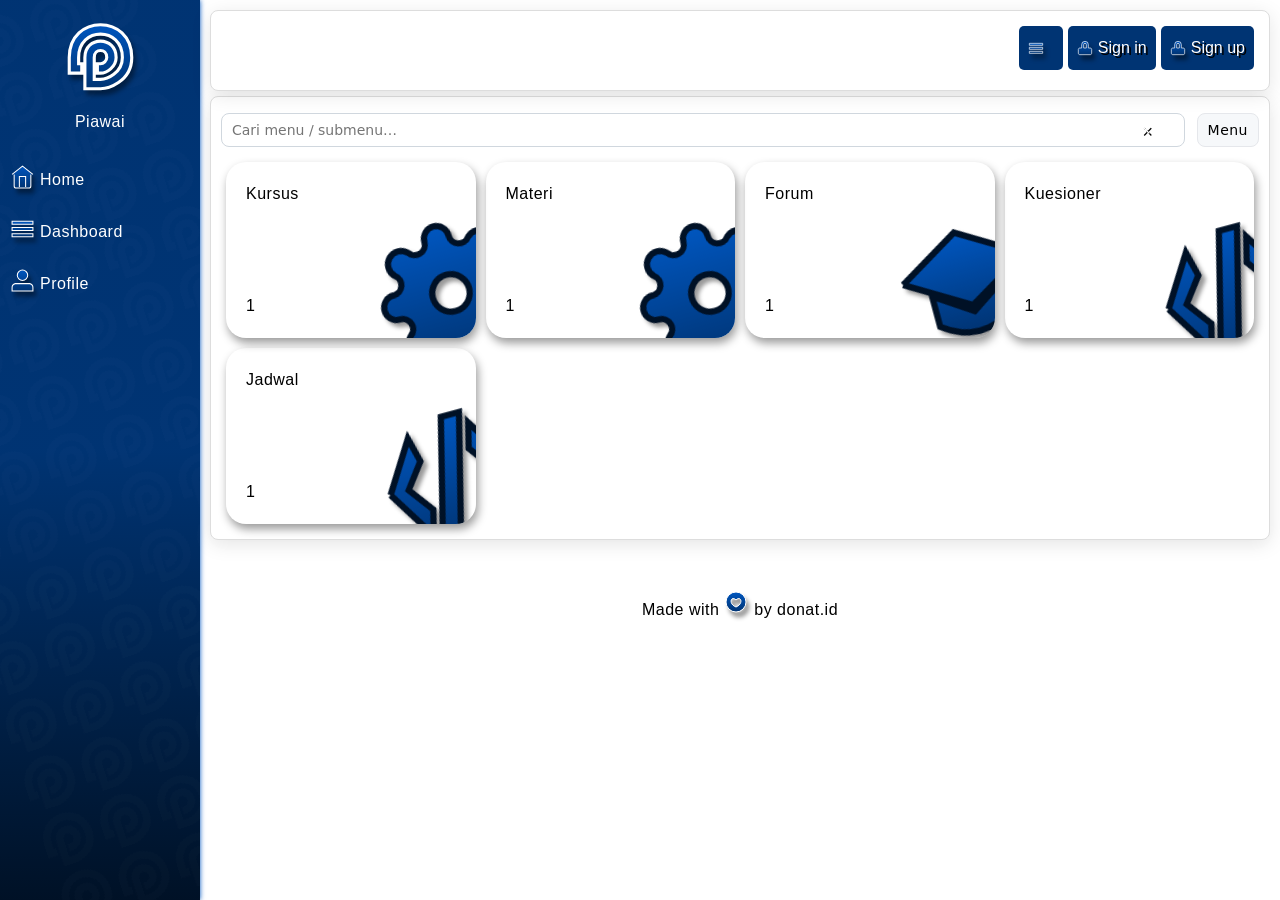
<file: lms/menu/index.html>
<!DOCTYPE html>
<html lang="en" xmlns="http://www.w3.org/1999/xhtml">
<head>
<meta charset="utf-8">
<meta name="Description" content="DonatJS by Wawan Sismadi">
<meta name="viewport" content="width=device-width, initial-scale=1, maximum-scale=5">

<meta http-equiv="Cache-control" content="public" max-age="31536000">
<meta http-equiv="Cache-Control" content="max-age=1209600">
<!-- <link rel="manifest" href="https://donat.id/pwa/manifest.json"> -->
<!-- Add to home screen for Safari on iOS -->
<meta name="apple-mobile-web-app-capable" content="yes">
<meta name="apple-mobile-web-app-status-bar-style" content="black">
<meta name="apple-mobile-web-app-title" content="DonatJS UKM">
<meta name="mobile-web-app-capable" content="yes">

<link rel="apple-touch-icon" href="https://donat.id/pwa/icons/icon-152x152.png">

<!-- Windows related -->
<meta name="msapplication-TileImage" content="pwa/icons/icon-144x144.png">
<meta name="msapplication-TileColor" content="#386CC1">
<meta name="theme-color" content="#164391">

<meta property="og:title" content="UKM"/>
<meta property="og:image" content="https://donat.id/app/ukm/donat-ukm.png"/>
<meta property="og:description" content="Usaha Kecil Menengah"/>
<meta property="og:url" content="https://donat.id/app/ukm"/>
<meta property="og:image:width" content="1200" />
<meta property="og:image:height" content="627" />
<!-- TYPE BELOW IS PROBABLY: "website" or "article" or look on https://ogp.me/#types -->
<meta property="og:type" content="website"/>

<title>Piawai | Let's Code It</title>
<link rel="icon" type="image/svg+xml" href="favicon.svg">
<link rel="icon" type="image/png" href="favicon.png">

<link rel="icon" href="data:image/svg+xml,<svg xmlns='http://www.w3.org/2000/svg' viewBox='0 0 24 24'><path id='pathws' d='M 6 17 L 2 17 L 2 12 C 2 -2 22 -2 22 12 C 22 20 14 22 12 22 L 7 22 L 7 12 C 7 5 17 5 17 12 C 17 15 14 17 12 17 L 11 17 L 11 14 L 12 14 C 13 14 14 13 14 12 C 14 9 10 9 10 12 L 10 19 L 12 19 C 14 19 19 17 19 12 C 19 2 5 2 5 12 L 5 14 L 6 14 Z' /></svg>" type="image/svg+xml">

<link rel="stylesheet" type="text/css" href="/piawai/code/donat.css" async>
<link rel="stylesheet" type="text/css" href="/piawai/templates/donat/style.css" >
</head>
<body>
<div id="modal" class="hide depan"></div>
<div id="bawah"  class="toast hide" > info </div>
<div id="target-menu" class="menu no-print" tabindex="0" ></div>
<div id="main" class="main login" style="min-height: 400px;" >
<div id="header" class="header" ></div>
<div id="topmenu" class="topmenu sticky-top"> topmenu </div>
<div id="content" class="content" ></div>
<div id="target-footer" class="footer"></div>
</div>

<script type="text/javascript" src="/piawai/code/donat.js"></script>
<script type="text/javascript" src="/piawai/code/svg.js"></script>
<script type="text/javascript" src="/piawai/code/avatar.js"></script>

<script type="text/javascript" src="/piawai/login/login.js"></script>
<script type="text/javascript" src="/piawai/templates/donat/script.js"></script>

<script type="text/javascript" src="/piawai/templates/admin/script.js"></script>
<script type="text/javascript">
loadModularComponent('temp-footer', 'target-footer',[{ pesan: "piawai" } ]);
loadModularComponent('temp-menu', 'target-menu',[{ app: "lms" } ])
.then(() => {svg.di(); });
</script>

<script type="text/javascript" src="jadwal.js"></script>
<script type="text/javascript" src="kursus.js"></script>
<script type="text/javascript" src="materi.js"></script>
<script type="text/javascript" src="menu.js"></script>
<script type="text/javascript" src="peserta.js"></script>
<script type="text/javascript" src="presensi.js"></script>
<!-- <script type="text/javascript" src="sertifikat.js"></script> -->

<script type="text/javascript">
menu.controller.menu(0);
</script>

</body>
</html>
</file>
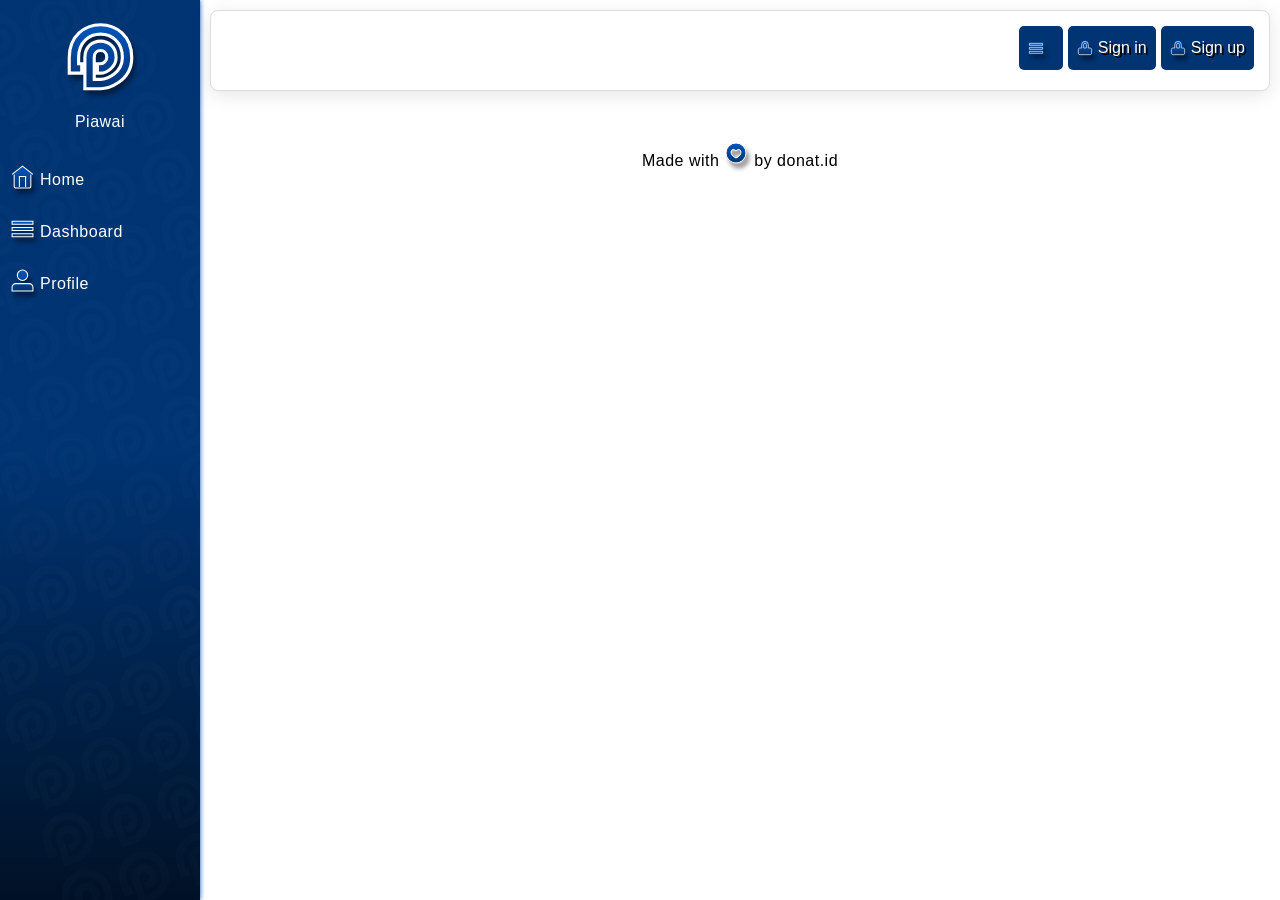
<file: lms/profile/index.html>
<!DOCTYPE html>
<html lang="en" xmlns="http://www.w3.org/1999/xhtml">
<head>
<meta charset="utf-8">
<meta name="Description" content="DonatJS by Wawan Sismadi">
<meta name="viewport" content="width=device-width, initial-scale=1, maximum-scale=5">

<meta http-equiv="Cache-control" content="public" max-age="31536000">
<meta http-equiv="Cache-Control" content="max-age=1209600">
<!-- <link rel="manifest" href="https://donat.id/pwa/manifest.json"> -->
<!-- Add to home screen for Safari on iOS -->
<meta name="apple-mobile-web-app-capable" content="yes">
<meta name="apple-mobile-web-app-status-bar-style" content="black">
<meta name="apple-mobile-web-app-title" content="DonatJS UKM">
<meta name="mobile-web-app-capable" content="yes">

<link rel="apple-touch-icon" href="https://donat.id/pwa/icons/icon-152x152.png">

<!-- Windows related -->
<meta name="msapplication-TileImage" content="pwa/icons/icon-144x144.png">
<meta name="msapplication-TileColor" content="#386CC1">
<meta name="theme-color" content="#164391">

<meta property="og:title" content="UKM"/>
<meta property="og:image" content="https://donat.id/app/ukm/donat-ukm.png"/>
<meta property="og:description" content="Usaha Kecil Menengah"/>
<meta property="og:url" content="https://donat.id/app/ukm"/>
<meta property="og:image:width" content="1200" />
<meta property="og:image:height" content="627" />
<!-- TYPE BELOW IS PROBABLY: "website" or "article" or look on https://ogp.me/#types -->
<meta property="og:type" content="website"/>

<title>Piawai | Let's Code It</title>
<link rel="icon" type="image/svg+xml" href="favicon.svg">
<link rel="icon" type="image/png" href="favicon.png">

<link rel="icon" href="data:image/svg+xml,<svg xmlns='http://www.w3.org/2000/svg' viewBox='0 0 24 24'><path id='pathws' d='M 6 17 L 2 17 L 2 12 C 2 -2 22 -2 22 12 C 22 20 14 22 12 22 L 7 22 L 7 12 C 7 5 17 5 17 12 C 17 15 14 17 12 17 L 11 17 L 11 14 L 12 14 C 13 14 14 13 14 12 C 14 9 10 9 10 12 L 10 19 L 12 19 C 14 19 19 17 19 12 C 19 2 5 2 5 12 L 5 14 L 6 14 Z' /></svg>" type="image/svg+xml">

<link rel="stylesheet" type="text/css" href="/piawai/code/donat.css" async>
<link rel="stylesheet" type="text/css" href="/piawai/templates/donat/style.css" >
</head>
<body>
<div id="modal" class="hide depan"></div>
<div id="bawah"  class="toast hide" > info </div>
<div id="target-menu" class="menu no-print" tabindex="0" ></div>
<div id="main" class="main login" style="min-height: 400px;" >
<div id="header" class="header" ></div>
<div id="topmenu" class="topmenu sticky-top"> topmenu </div>
<div id="content" class="content" ></div>
<div id="target-footer" class="footer"></div>
</div>

<script type="text/javascript" src="/piawai/code/donat.js"></script>
<script type="text/javascript" src="/piawai/code/svg.js"></script>
<script type="text/javascript" src="/piawai/code/avatar.js"></script>

<script type="text/javascript" src="/piawai/login/login.js"></script>
<script type="text/javascript" src="/piawai/templates/donat/script.js"></script>

<script type="text/javascript" src="/piawai/templates/admin/script.js"></script>
<script type="text/javascript">
loadModularComponent('temp-footer', 'target-footer',[{ pesan: "piawai" } ]);
loadModularComponent('temp-menu', 'target-menu',[{ app: "lms" } ])
.then(() => {svg.di();

});
</script>

<script type="text/javascript" src="profile.js"></script>
<script type="text/javascript">
profile.controller.profile();
</script>


</body>
</html>
</file>
<file: piawai/code/donat.css>
:root {
  /* IPWIJA rgb(0 52 115); hsl (213 100% 22.5%) */
  /* donat hsl(28 71% 57%) */


--pColor-h: 213;
--pColor-s: 100%;
--pColor-l: 22.5%;

--pColor: hsl(var(--pColor-h), var(--pColor-s), var(--pColor-l));
--pLightColor: hsl(var(--pColor-h), var(--pColor-s), calc(var(--pColor-l) + 15%));
--pLightColor1: hsl(var(--pColor-h), var(--pColor-s), calc(var(--pColor-l) + 30%));
--pLightColor2: hsl(var(--pColor-h), var(--pColor-s), calc(var(--pColor-l) + 45%));
--pLightColor3: hsl(var(--pColor-h), var(--pColor-s), calc(var(--pColor-l) + 60%));

--pDarkColor: hsl(var(--pColor-h), var(--pColor-s), calc(var(--pColor-l) - 15%));
--pDarkColor1: hsl(var(--pColor-h), var(--pColor-s), calc(var(--pColor-l) - 30%));
--pDarkColor2: hsl(var(--pColor-h), var(--pColor-s), calc(var(--pColor-l) - 45%));




--pTextColor: #000000;
--pButtonColor: #fff;
--pPage: #f2f2f2;
--gInput: #fff;



}

.merah, .red {
  background-color: red !important;
}
.grey {
  background: #bdc3c7 !important;
}
.green {
  background: green !important;
}



@keyframes slideInLeft { 0% { transform: translateX(-100%); } 100% {transform: translateX(0); }}
* { box-sizing: border-box; }
body{margin: 0;
font-family:-apple-system,BlinkMacSystemFont,"Segoe UI","Noto Sans",Helvetica,Arial,sans-serif,"Apple Color Emoji","Segoe UI Emoji";
 font-size: 16px !important;
 line-height: 1.5;
letter-spacing: 0.5px;
}
.row { width: 100%; display: table; table-layout: fixed; }
.row::after { content: ""; clear: both; }
[class*='col-'] { float: left;   word-wrap: break-word;}
.col-1-1 { width: 100%; }
.col-1-2 { width: 50%; }
.col-1-3 { width: 33.33%; }
.col-1-4 { width: 25%; }
.col-1-5 { width: 20%; }
.col-2-3 { width: 66.66%; }
.col-3-4 { width: 75%; }
.col-4-5 { width: 80%; }
@media screen and (max-width: 700px) {
/* [class*='col-'] { width: 25%; } */
.card { width: 50%; }
.col-1-1 { width: 100%;   }

}
@media screen and (max-width: 450px) {
  [class*='col-'] { width: 100%; }
  .card { width: 50%; }
  /* .col-1-1 { width: 100%;   } */

}
.gTable { overflow: auto; }

.table { border-collapse:collapse; border-spacing:0; width:100%; color: #000; margin-top: 10px;}
.table td{ empty-cells: show; }

.table tr { background:#f8f8f8; }
.table tr:nth-child(even){ background:#fff;}
.table th { height:37px; }
.table th, table td { border:none; text-align:left; padding:8px; }

.table thead {
position: absolute;
clip: rect(1px 1px 1px 1px);
/* IE6, IE7 */
clip: rect(1px, 1px, 1px, 1px);
padding: 0;
border: 0;
height: 1px;
width: 1px;
overflow: hidden;
}
.table thead {border: 0;}

.table thead th:first-of-type {text-align: left;}
.table tbody,
.table tr,
.table th,
.table td {
display: block;
padding: 0;
text-align: left;
white-space: normal;
}
.table th,
.table td { padding: .5em;}
.table caption {  margin-bottom: 1em;    font-weight: bold;  text-align: center;}
.table tbody tr {  margin-bottom: 1em;  border: 1px solid var(--pLightColor); border-radius: 8px;}
.table tbody tr:last-of-type {  margin-bottom: 0;}
.table tbody th[scope="row"] { background-color: #1d96b2; color: white;}
.table tbody td[data-type=currency] { text-align: right;}
.table tbody td[data-title]:before {
content: attr(data-title);
float: left;
/* font-size: .8em; */
/* color: rgba(94, 93, 82, 0.75); */
}
.table tbody td { text-align: right;}


@media screen and (min-width: 700px) {
.table thead {
position: relative;
clip: auto;
height: auto;
width: auto;
overflow: auto;
}
.table tr { display: table-row; }
.table th,
.table td { display: table-cell; padding: .5em; }


.table tbody { display: table-row-group; }
.table tbody tr {  display: table-row;  }
.table tbody tr {  margin-bottom: 1em;  border: 0;}

.table tbody tr:nth-of-type(even) {background-color: rgba(94, 93, 82, 0.1);}
.table tbody th[scope="row"] {background-color: transparent;text-align: left;}
.table tbody td { text-align: left;  }
.table tbody td[data-title]:before { content: none; }
}



.gPaging { display: table;}
.gPaging span { display:table-cell; vertical-align:middle; padding:8px;}

.gButton { display: flex; flex-wrap: wrap; flex-direction: row;}
.gButton { position: relative; margin:5px;}

.button, button {
color:white;
background:var(--pColor);
padding:8px; margin-left:5px; margin-bottom: 5px;
border-radius:5px; cursor:pointer;
border: 1px solid transparent;
display: flex;
align-items: center;
transition: background-color 1s ease-out 100ms;
text-shadow: 2px 2px #000;
transition: 0.5s ease;
font-size:16px;
min-width:44px;
min-height:44px;

}

.fullWidth{

  width:100%;
}

.button:hover {
box-shadow: 0 0 5px var(--pLightColor);
background-image: linear-gradient(var(--pColor), var(--pLightColor),var(--pColor),var(--pColor));
}


.form { margin-bottom: 10px; }
.gInput { position: relative; padding:5px;}
.gInput .label {
position: absolute;
background: var(--gInput);
pointer-events: none;
left: 10px;
top: 20px;
padding: 0 5px;
transition: 0.2s ease all;
-moz-transition: 0.2s ease all;
-webkit-transition: 0.2s ease all;
}
.gInput .input, .input{
background: white;
width: 100%;
padding: 10px;
border: 1px solid #ccc;
border-radius: 4px;
box-sizing: border-box;
margin-top: 5px;
resize: vertical;
outline: none;
}
.search {  display: flex;  flex-direction: row;  align-items: stretch;}
.search select { flex-shrink: 0;  width: 70px;  margin-right: 5px; }
.search input{  flex-grow: 1; }
.search svg{  height: 44px; width:44px; }


.input:focus { outline: none; }
.input:focus ~ .label {  top: -1px;   }
.input:not(:placeholder-shown) ~  .label {  top: -1px;}
ul {  margin: 0; padding: 0;   list-style-type:none;}
li {padding: 0; left:0; }
button:hover path, a:hover path, svg:hover path {
stroke-dasharray: 200;
stroke-dashoffset: 200;
pointer-events: none;
animation: animateDash 3s linear forwards infinite;
}
@keyframes animateDash { to { stroke-dashoffset: 0; } }

/* SVG */
svg {
stroke:white; fill:none; height: 25px; width:25px;
}

.button svg, button svg {
    height: 16px;
    width: 16px;
    margin-right: 5px;
}


.svg, [class*="bi-"] {
display:inline-block; height: 25px; width: 25px; padding: 0; min-width: 25px;
color: black;
stroke-width:1;
stroke-linecap:round;
stroke-linejoin:round;
fill:none;
stroke:white;
}
[class*="bi-"]:hover { stroke:var(--pLightColor);}


/* svg path{ fill:url('#gradient');} */

.ag .svgicon {   opacity: 1;}
.svgicon path{ fill:url('#gradient');}

svg { filter: drop-shadow(3px 5px 2px rgb(0 0 0 / 0.4)); }

/* svg stop:nth-child(1) { stop-color: var(--pLightColor);} */
/* svg stop:nth-child(2) { stop-color: var(--pColor);} */

#gradient stop:nth-child(1) { stop-color: var(--pLightColor);}
#gradient stop:nth-child(2) { stop-color: var(--pColor);}

#gradient1 stop:nth-child(1) { stop-color: var(--pColor);}
#gradient1 stop:nth-child(2) { stop-color: var(--pDarkColor);}

/* .svgimgs g:nth-child(1){ display: none; fill:red; height: 700px; width:auto; transform: scale(1.5)} */


svg:hover path {
stroke-dasharray: 200;
stroke-dashoffset: 200;
pointer-events: none;
animation: animateDash 3s linear forwards infinite;
}


@keyframes animateDash { to { stroke-dashoffset: 0; } }
/* menu */
.show {display: block;}
.hide {display: none;}



.menu {
z-index: 10;
margin: 0;
padding: 0;
width: 200px;
background-color:var(--pColor);
position: fixed;
height: 100%;
overflow: auto;
/* box-shadow: 0px 8px 16px 0px rgba(0,0,0,0.2); */
box-shadow: 0 0 5px var(--pLightColor);
/* background-image: linear-gradient(var(--pColor), var(--pLightColor),var(--pColor),var(--pColor)); */

}
.menu ul {padding: 0; margin: 0; position: relative; }
.menu a { color: white; padding: 10px; text-decoration: none; display: flex; align-items: center;}
.menu a.active { background-color: var(--pLightColor); }
.menu a:hover:not(.active) { background-color: var(--pLightColor);  }
.menu a i{ margin-right: 5px;}

.logo {display: block; text-align: center; width: 100%; }
.logo a { padding: 20px; display: inline-block; }
.logo a:hover:not(.active) {  background-color: rgba(0, 0, 0, 0); }
.logo a i{ margin: 0 auto; display: flex; justify-content: center; align-items: center;}
.logo a i{ width: 100px; height: auto; margin-bottom: 15px;  }
.logo a i svg{ width: 75px; height: auto; }

.main {margin-left: 200px; padding: 10px;}
@media screen and (max-width: 700px) {


.menu { width: 100%; height: auto;  position:fixed; margin:0px;}
.menu ul {float: right;}
.menu ul li {display: inline-block; }
.menu a { display: flex; justify-content: center; align-items: center;}
.logo {width: auto; float: left; }
.logo a { padding: 10px; width: 100%; }
.logo a i{ width: 20px; margin-bottom: 0px; margin-right: 10px;}
.main {margin-left: 0px; padding: 60px 10px;}
}
@media screen and (max-width: 450px) {





.menu { z-index: 100; overflow: hidden;  bottom:0; }
.menu ul {display: table; table-layout: fixed; text-align: center; width: 100%;}
.menu ul li {display: inline-block; width: 33.3%; }
.menu a {  width: 100%; display: inline-block; padding: 10px; }
.menu a i{ margin: 0 auto; display: flex; justify-content: center; align-items: center;}
.item a { display:flex;}
.item i { position:fixed; border-radius:50%; border: 5px solid white; }
.item i {  width: 50px; height: 50px; bottom: 40px; padding: 5px; background-color: var(--pColor); }
.logo {display: none;}
.main { padding-top: 10px; padding-bottom: 70px;  }
}

 .kanan{
  float: right;
  color: white;
  cursor: pointer;
  margin-left: auto;
  /* margin:5px; */
}

.gButton.kanan {float: right;}
/* tanpa spasi/ dalam tag yang sama */


.modal .info{text-align: center; width: 100%; padding: 10px;  }
.shadow{
box-shadow: 0 4px 20px 0 rgba(0, 0, 0, 0.1), 0 6px 20px 0 rgba(0, 0, 0, 0.01);
border-radius:8px;
border: 1px solid #ddd;
/* margin: auto; */
padding: 10px;
margin-bottom: 5px; background-color:#fff;
}
.artikel{ margin: 10px;
  /* display: table; table-layout: fixed; */
word-wrap: break-word;
}
/* card */
.ag {
/* color: white; */
display: block;
margin: 5px;
padding: 20px;
overflow: hidden;
position: relative;
border-radius: 20px;
box-shadow:2px 5px 10px rgba(0,0,0,0.4);
}
.ag-title {
min-height: 87px;
margin: 0 0 25px;
overflow: hidden;
/* font-size: 24px; */
z-index: 2;
position: relative;
}
.ag-desc {
/* font-size: 30px; */
z-index: 2;
position: relative;
}
.ag svg {
height: 150px;
width: 150px;
z-index: 1;
position: absolute;
bottom: -30px;
right: -50px;
stroke: var(--pDarkColor);
transform: rotate(-15deg);
}
@media screen and (max-width: 450px) {
.ag {padding: 10px; border-radius: 5px;}
.ag-menu { float: left; width: 100%;}
.ag-desc,.ag-title { overflow: hidden;
display: inline-block;
/* font-size: 24px;  */
min-height: 27px; margin: 0;}
.ag-desc { right:10px; position: absolute;}
}
.user-avatar
{ border-radius: 50%;
background-repeat: no-repeat;
background-position: center;
background-size: cover;
display: flex; justify-content: center;
margin: auto;
}
.user-avatar .img, .user-avatar svg {
border-style: none; max-width: 150px;
height: 130px;
width:  130px;
object-fit: cover;
border-radius: 50%;
}

.user-avatar svg { stroke: none;}

.username, .tengah .gButton{
display: flex;
justify-content: center;
align-items: center;
padding: 5px;
width: 100%;
}

.tengah {
  display: flex;
    flex-direction: column;
    align-items: center;
    width: 100%;
    text-align: center;
}

button,
input[type=range],
input[type=file],
input[type=submit],
input[type=button]
{ color:white; background:var(--pColor);
padding:8px; margin-left:5px; margin-bottom: 5px;
border: 1px solid transparent;
border-radius:5px; cursor:pointer;
display: flex;
align-items: center;
}
.btns{ display: flex; flex-wrap: wrap; flex-direction: row;}
.btns i {margin-right: 10px;}
/* pie */
.pie { display: flex; justify-content: center; margin: auto;
stroke:none;
fill:black;
}
.chart-text
{
fill: #000;
-moz-transform: translateY(0.25em);
-ms-transform: translateY(0.25em);
-webkit-transform: translateY(0.25em);
transform: translateY(0.25em);
}
.chart-number
{
  font-size: 0.5em;
line-height: 1;
text-anchor: middle;
-moz-transform: translateY(-0.25em);
-ms-transform: translateY(-0.25em);
-webkit-transform: translateY(-0.25em);
transform: translateY(-0.25em);
}
.chart-label
{
  font-size: 0.2em;
text-transform: uppercase;
text-anchor: middle;
-moz-transform: translateY(0.7em);
-ms-transform: translateY(0.7em);
-webkit-transform: translateY(0.7em);
transform: translateY(0.7em);
}
.imgPie {max-height: 200px;}
/* progress */
.progress-bar {
background: #ddd none repeat scroll 0 0;
box-shadow: 0 0 0;
height: 15px;
margin: 0 0 15px;
/* position: relative; */
width: 100%;
border-radius: 5px;
}
.progress-bar-text {
color: #333333;
/* font-size: 15px; */
margin:5px;
}
.progress-bar > span {
display: block;
height: 100%;
width: 0;
border-radius: 5px;
background: #F8C01B none repeat scroll 0 0;
}
.float_right {float: right; margin-right: 10px;}
.img { width: 100%; height: auto;}
.footer{ text-align: center; margin-top: 50px;}
.pie { max-width: 250px;}

.modal {
overflow-wrap: break-word;

background:#fefefe;
width:80%; margin:auto; margin-top:70px;
position:relative;
z-index: 10;
border-radius: 8px;
border:1px solid #ddd;
}


.modalbar {
  display: flex;
  justify-content: space-between; /* letakkan kiri & kanan */
  align-items: center; /* vertikal rata tengah */
  padding: 10px 20px;
  background-color: #003473;
  color: white;
  border-top-left-radius: 8px;
  border-top-right-radius: 8px;
  margin: 0; /* pastikan tidak ada margin */

}



.header {
  font-size: 24px;
  font-weight: bold;
  background-color: transparent;
  Color:black;
}


.modalcontent {
  margin-top: 0;
  margin-left: 20;
  margin-right: 20;
  padding: 10px 20px;

}

.modalcontent.has-player {
  padding: 0;
  margin: 0;
  overflow: hidden;
}


.depan { background:rgb(0, 0, 0);
background:rgba(0, 0, 0, 0.4); height:100%; width:100%; position:fixed; top:0; left:0;
overflow:auto; z-index: 99;
}
/* .main .login{ margin-left: 0px; margin-top: 100px;} */
/* .login{ margin-left: 0px;} */

.gIcons{ display: table; table-layout: fixed; padding: 5px;}
.icons{ width: 70px; display:inline-block; text-align: center;
}
.icons span {
margin: 0 auto;
display: flex;
justify-content: center;
align-items: center;
}
.gGrid{ width: 100%;background-color: var(--pColor);  display: table; table-layout: fixed;}
.gGrid div{padding: 1px;}
.gGrid div span{padding: 10px; display:inline-block; text-align: center; background-color: white;   width: 100%; height: auto;}

.toast {
min-width:250px; position:fixed; bottom:30px; left:50%; margin-left:-125px;
text-align:center; padding:16px; z-index:1;
color: var(--pButtonColor);
background-color: var(--pColor);
}


@media screen and (max-width: 450px) {
  .button { width: 100%; margin: 0; margin-bottom: 5px;}
  .footer {  margin-bottom: 30px;}
  .modal{ width: 100%; margin: 10px; margin-bottom: 5px;}
}




.card-item {
    display: flex; /* Untuk menata data dan kebab sejajar */
    justify-content: space-between;
    padding: 10px;
    border-bottom: 1px solid #eee;
    align-items: center;
}

.kebab-container {
    position: relative; /* Kunci agar menu muncul relatif terhadap kontainer ini */
}

.kebab-button {
    background: none;
    border: none;
    font-size: 24px;

    cursor: pointer;
    padding: 5px 10px;
}

.kebab-menu {
    /* Menu awalnya disembunyikan */
    display: none;

    position: absolute;
    top: 100%; /* Agar menu berada di bawah tombol kebab */
    right: 0; /* Agar menu rata kanan (paling ideal di mobile) */

    min-width: 150px;
    background-color: white;
    box-shadow: 0 4px 8px rgba(0, 0, 0, 0.1);
    border-radius: 4px;
    z-index: 100; /* Pastikan menu berada di atas elemen lain */
}

.kebab-menu.active {
    display: block; /* Menampilkan menu saat kelas 'active' ditambahkan oleh JS */
}

.menu-item {
    display: block;
    padding: 10px 15px;
    text-decoration: none;
    color: #333;
}

.menu-item:hover {
    background-color: #f1f1f1;
}

.delete-action {
    color: red; /* Memberi penekanan visual untuk aksi berbahaya */
}

[data-action="Add"] {
    background-color: green;
    color: white;
    font-weight: bold;
}



.gPaging {
  display: flex;
  align-items: center;     /* sejajar vertikal */
  gap: 10px;               /* jarak antar elemen */
}

.gPaging span {
  white-space: nowrap;     /* info tidak turun baris */
}

@media print {
  /* 1. Sembunyikan elemen yang tidak perlu */
  .no-print, #menu, .sidebar, .navbar, .btn, .pagination {
    display: none !important;
  }

  /* 2. Paksa elemen utama menggunakan lebar penuh halaman */
  #main, .main, body, .container {
    width: 100% !important;
    margin: 0 !important;
    padding: 0 !important;
    left: 0 !important;
    position: relative !important;
  }

  /* 3. Pastikan tabel tidak berubah menjadi 'block' atau 'card' */
  table {
    display: table !important;
    width: 100% !important;
  }

  thead {
    display: table-header-group !important; /* Pastikan header tabel muncul di setiap halaman */
  }

  tr {
    display: table-row !important;
  }

  td, th {
    display: table-cell !important;
    font-size: 10pt; /* Kecilkan sedikit font agar kolom tidak pecah */
  }
}

button.modalclose {
    width: 30px;
    height: 30px;
    padding: 0;
    display: flex;
    align-items: center;
    justify-content: center; 
    line-height: 1;
}
</file>
<file: piawai/templates/donat/style.css>
/* sertifikat */
.canvascert {
  width: 100%;
  height: auto;
  border: 1px solid #ccc;
  /* margin-top: 20px; */
}

/* mp4 player */

:root{
  --bg:#0f172a; --panel:#111827; --muted:#334155; --text:#e5e7eb; --accent:#38bdf8;
}

*{box-sizing:border-box}

.player{overflow:hidden;}
.video-stage{position:relative; aspect-ratio:16/9; background:#000}
video{position:absolute; inset:0; width:100%; height:100%; object-fit:contain;}

/* Seek (display-only) */
.seek{display:flex; align-items:center; gap:10px; padding:10px 12px;   border-top:1px solid #1f2937}
.time{font-variant-numeric:tabular-nums; opacity:.9}
.bar{position:relative; flex:1; height:10px;   overflow:hidden; border:1px solid #1f2937}
.progress{position:absolute; inset:0; background:linear-gradient(90deg,var(--accent) 0 var(--prog,0%), transparent var(--prog,0%));}
input[type="range"].seek-range{position:absolute; inset:0; width:100%; height:100%; opacity:0; pointer-events:none}

.controls{display:flex; align-items:center; gap:10px; padding:12px; border-top:1px solid #1f2937; }

/* menu breadcrumb */
.toolbar{display:flex;gap:12px;align-items:center;justify-content:space-between;margin:6px 0 10px}
.toolbar .search{flex:1}
.toolbar .search input{width:100%;padding:8px 10px;border:1px solid #d0d7de;border-radius:8px;font:14px system-ui}
.breadcrumb{font:14px system-ui;background:#f6f8fa;border:1px solid #e5e7eb;border-radius:8px;padding:8px 10px}
.breadcrumb a{color:#2563eb;text-decoration:none;cursor:pointer}
.breadcrumb a:hover{text-decoration:underline}
.muted{color:#6b7280;font-size:13px}

.artikel{
  padding: 10px;
}

.ag1 {
/* color: white; */
display: block;
margin: 5px;
overflow: hidden;
position: relative;
border-radius: 20px;
box-shadow:2px 5px 10px rgba(0,0,0,0.4);
}

.ag-desc1{
  padding: 16px;
}
.img.crop{
display: inline-block;
max-width: 200px;
}

.tengah #canvas {
border: solid 1px;
}


.canvas-wrap{
  margin-top:15px;
  text-align:center;
}
canvas{
  width:100%;
  /* max-width:900px; */
  height:auto;
  border:1px solid #ccc;
}





/* tabs */

    .cardtabs {
        background: white;
        padding: 15px;
        border-radius: 6px;
        border: 1px solid #cfe2ff;
    }

    /* Tabs Bar */
    .tabs-wrapper {
        display: flex;
        align-items: center;
        position: relative;
    }

    .tabs {
        display: flex;
        list-style: none;
        padding: 0;
        margin: 0;
        flex-wrap: nowrap;
        overflow: hidden;
    }

    .tabs li {
        padding: 10px 16px;
        border: 1px solid #ddd;
        /* border-bottom: none; */
        margin-right: 4px;
        cursor: pointer;
        background: #F8F9FA;
    }

    .tabs li.active {
      background: #fff;
        /* border-color: #99bfff; */
        font-weight: bold;
        border-bottom: none;

    }

    /* Dropdown Button */
    #moreBtn {
        margin-left: auto;
        padding: 10px;
        font-size: 20px;
        cursor: pointer;
        background: #fff;
        border: 1px solid #bbb;
        border-radius: 4px;
        display: none; /* Hidden unless needed */
    }

    /* Dropdown Menu */
    #moreMenu {
        position: absolute;
        right: 0;
        top: 45px;
        background: #fff;
        border: 1px solid #bbb;
        border-radius: 4px;
        display: none;
        z-index: 999;
        min-width: 130px;
        box-shadow: 0 4px 12px rgba(0,0,0,0.15);
    }

    #moreMenu div {
        padding: 10px;
        border-bottom: 1px solid #eee;
        cursor: pointer;
        white-space: nowrap;
    }

    #moreMenu div:hover {
        background: #f5f5f5;
    }

    #moreMenu div:last-child {
        border-bottom: none;
    }

    /* Content Box */
    #contentBox {
        margin-top: -1px;
        padding: 20px;
        border: 1px solid #ddd;
        background: #fff;
        border-radius: 0 0 6px 6px;
        min-height: 120px;
    }

H1{ margin: 0;}
#profile{
padding: 50px;
}



.topmenu {
    position: -webkit-sticky; /* Dukungan untuk Safari */
    position: sticky;
    top: 0;           /* Menempel di bagian paling atas kontainer induk */
    z-index: 11;    /* Memastikan header berada di atas konten row lainnya */
    background-color: white; /* Opsional: agar konten di bawahnya tidak terlihat saat scrolling */
}

#main {
    overflow: visible; /* Penting: sticky tidak akan bekerja jika induknya memiliki overflow: hidden/auto/scroll */
}



@media screen and (max-width: 700px) {
  .topmenu {top:50px;}
}

@media screen and (max-width: 450px) {
  .topmenu {top:0;}
}


.menu{
background-image:
/* url("data:image/svg+xml;utf8,<svg xmlns='http://www.w3.org/2000/svg' viewBox='0 0 24 24'><path fill='%23ffffff14' d='M6 17 L2 17 L2 12 C2 -2 22 -2 22 12 C22 20 14 22 12 22 L7 22 L7 12 C7 5 17 5 17 12 C17 15 14 17 12 17 L11 17 L11 14 L12 14 C13 14 14 13 14 12 C14 9 10 9 10 12 L10 19 L12 19 C14 19 19 17 19 12 C19 2 5 2 5 12 L5 14 L6 14 Z'/></svg>"), */
linear-gradient(var(--pColor), var(--pColor), var(--pDarkColor));
background-size: 40px, cover;
background-repeat: repeat, no-repeat;
background-position: center, center;
}

/* ===== Animated Pattern Background for Menu ===== */
.menu {
  position: fixed;
  overflow: hidden;
}

/* layer animasi */
.menu::before {
  content: "";
  position: absolute;
  inset: -40%;

  /* SVG pattern (titik / icon kecil) */
  background-image:
  /* url("data:image/svg+xml;utf8,<svg xmlns='http://www.w3.org/2000/svg' width='40' height='40'><circle cx='5' cy='5' r='2' fill='white' opacity='0.35'/></svg>"); */


  url("data:image/svg+xml;utf8,<svg xmlns='http://www.w3.org/2000/svg' viewBox='0 0 24 24'><path fill='%23ffffff14' d='M6 17 L2 17 L2 12 C2 -2 22 -2 22 12 C22 20 14 22 12 22 L7 22 L7 12 C7 5 17 5 17 12 C17 15 14 17 12 17 L11 17 L11 14 L12 14 C13 14 14 13 14 12 C14 9 10 9 10 12 L10 19 L12 19 C14 19 19 17 19 12 C19 2 5 2 5 12 L5 14 L6 14 Z'/></svg>");


  background-repeat: repeat;
  background-size: 60px 60px; /* jarak antar pola */

  opacity: 0.15;
  transform: rotate(-18deg);

  animation: menuPatternMove 50s linear infinite;

  pointer-events: none;
  z-index: 0;
}

/* pastikan isi menu di atas background */
.menu > * {
  position: relative;
  z-index: 1;
}

/* animasi bergerak bawah ke atas + miring */
@keyframes menuPatternMove {
  from {
    background-position: 0 300px;
  }
  to {
    background-position: 200px -300px;
  }
}


/* login */

.app-panel,.profile-panel{
  position:fixed;
  top:64px;
  right:16px;
  width:300px;
  background:#fff;
  border:1px solid #ddd;
  border-radius:12px;
  box-shadow:0 8px 24px rgba(0,0,0,.15);
  padding:16px;
  display:none;
  z-index:9000;
}

.app-panel.active, .profile-panel.active{display:block}
.app-grid{ display:grid; grid-template-columns:repeat(3,1fr); gap:12px;}
.app-item{text-align:center;padding:12px 6px;border-radius:10px;cursor:pointer;}
.app-item:hover{ background:var(--pLightColor); color: var(--pButtonColor)}
.app-icon{font-size:28px}
.app-name{font-size:12px}
</file>
<file: lms/course/style.css>
.ag-desc input{
width: 100%;

}
</file>
